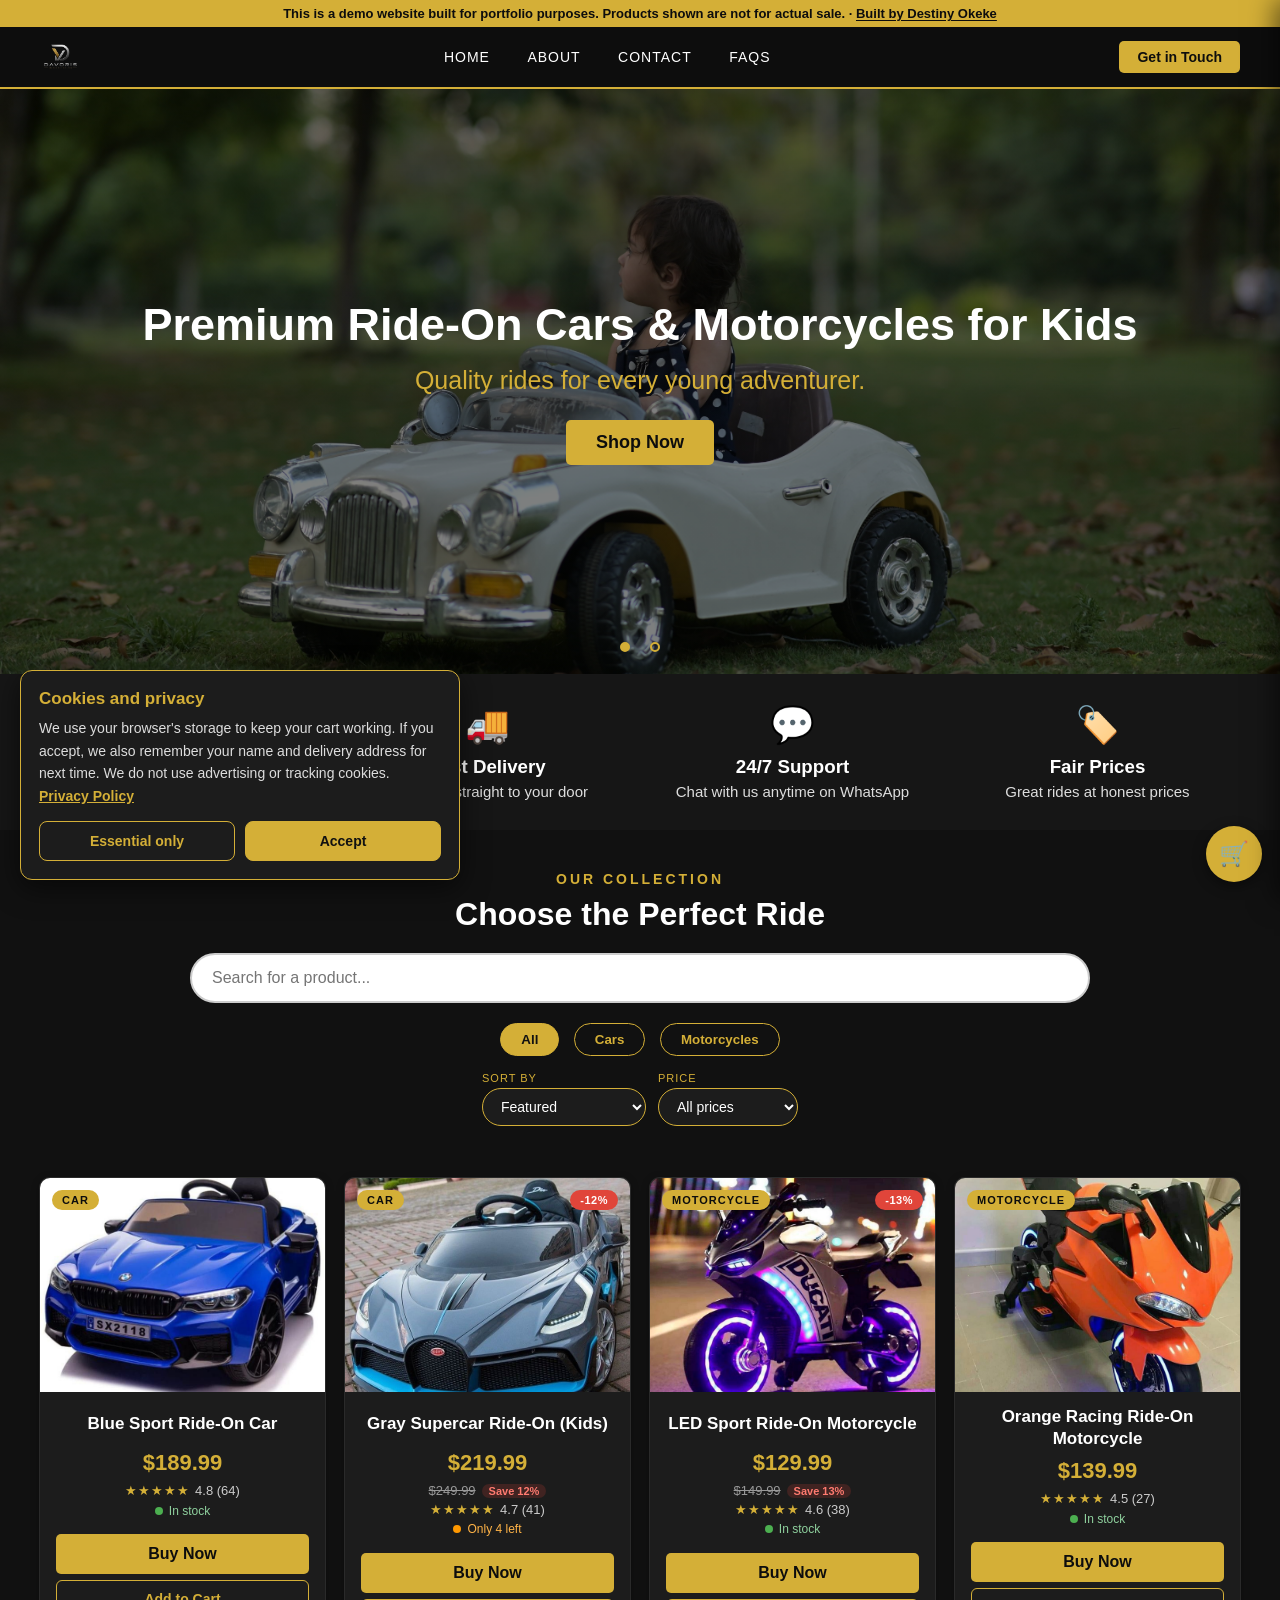
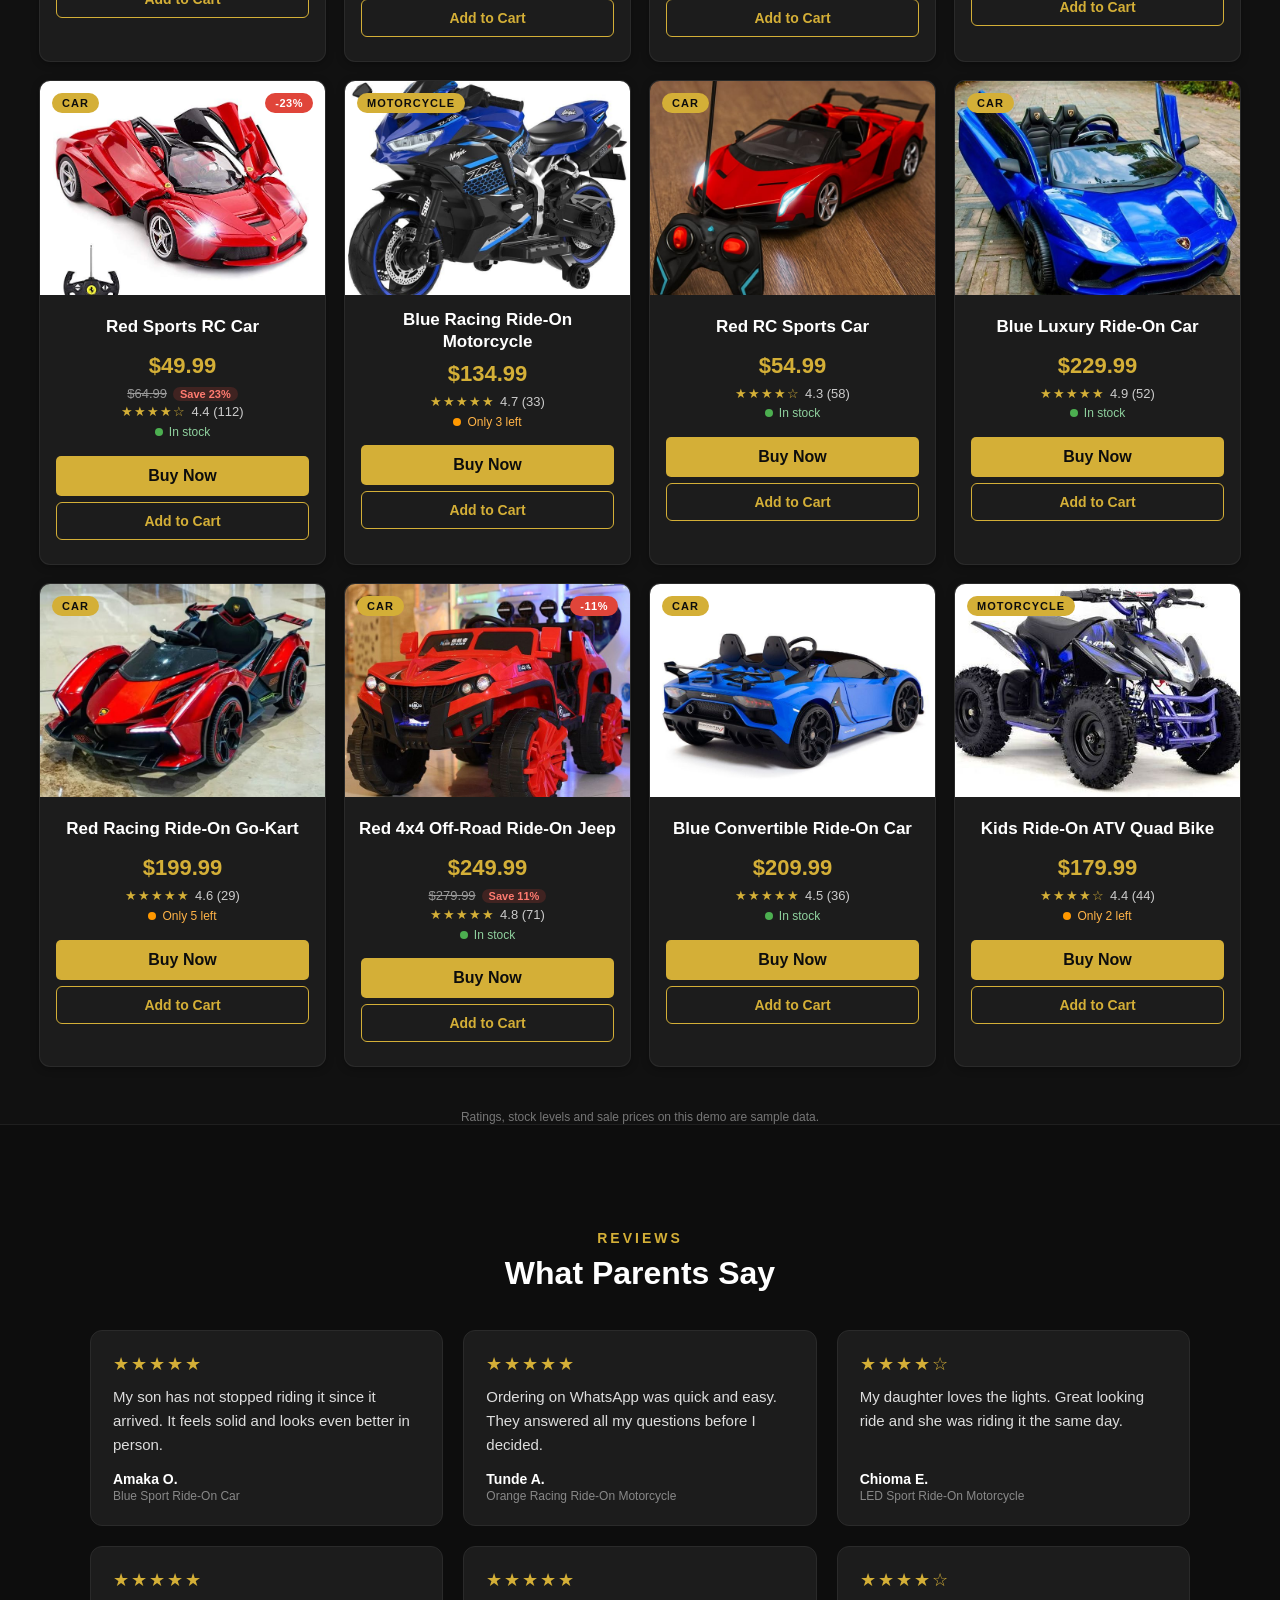
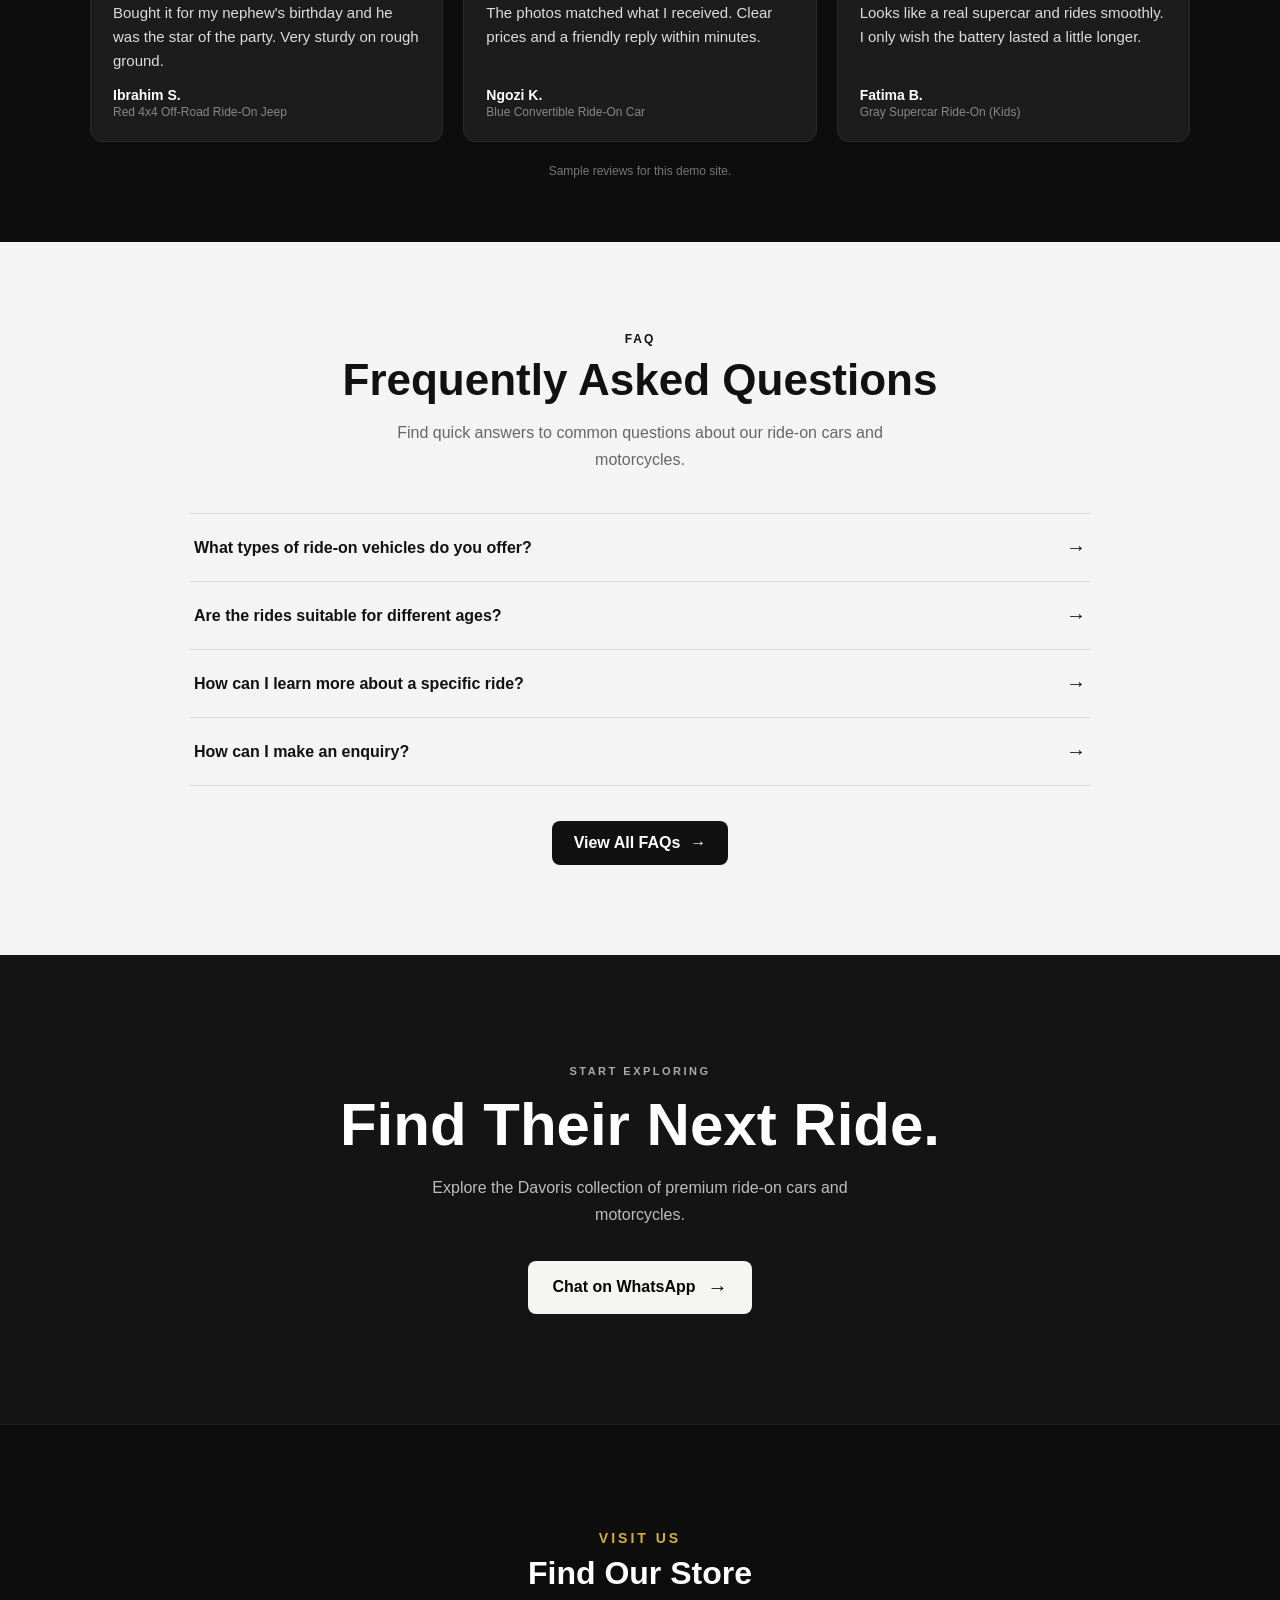
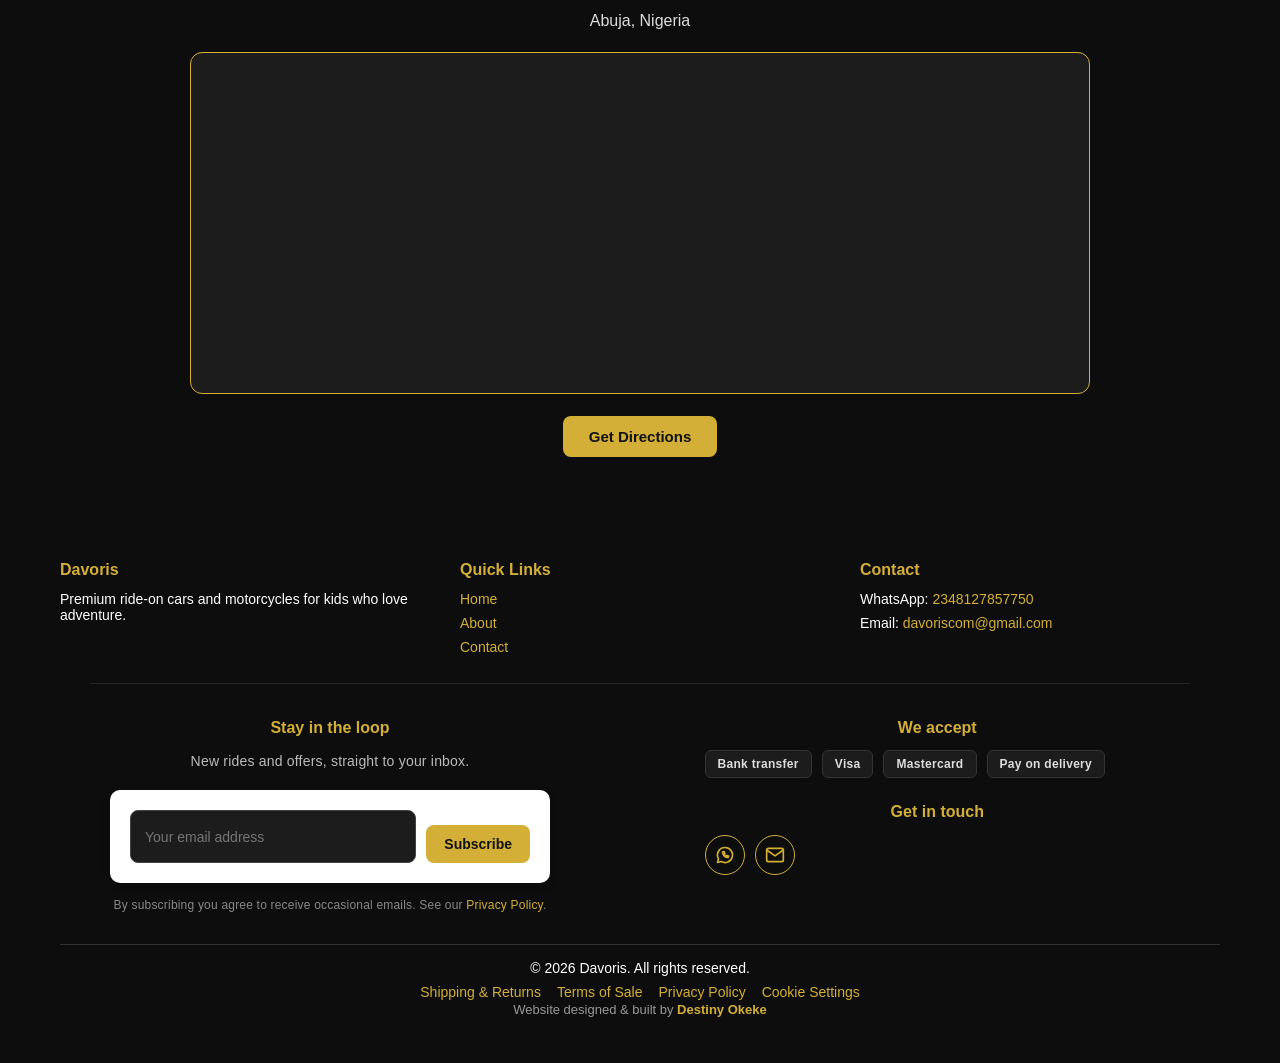
<file: index.html>
<!DOCTYPE html>
<html lang="en">
<head>
   <meta charset="UTF-8">
<meta name="viewport" content="width=device-width, initial-scale=1.0">
<title>Davoris - Premium Ride-On Cars &amp; Motorcycles</title>
<meta name="description" content="Davoris - Premium ride-on cars and motorcycles for kids. Quality rides at honest prices.">
<link rel="icon" href="images/logo.png">
<link rel="stylesheet" href="style.css?v=10">

<meta name="author" content="Destiny Okeke">
<meta name="theme-color" content="#111111">

<meta property="og:type" content="website">
<meta property="og:title" content="Davoris | Premium Ride-On Cars &amp; Motorcycles for Kids">
<meta property="og:description" content="A demo online shop with cart, search, filters and WhatsApp ordering. Designed and built by Destiny Okeke.">
<meta property="og:image" content="https://davoris663.github.io/davoris-website.com/images/preview.jpg">
<meta property="og:image:width" content="1200">
<meta property="og:image:height" content="630">
<meta property="og:url" content="https://davoris663.github.io/davoris-website.com/">
<meta name="twitter:card" content="summary_large_image">
</head>
<body>

<p class="demo-note">This is a demo website built for portfolio purposes. Products shown are not for actual sale.</p>

<nav>

<a href="index.html" class="nav-logo"><img src="images/logo.png" alt="Davoris logo"></a>
    <div class="nav-links">
        <a href="index.html">Home</a>
        <a href="about.html">About</a>
        <a href="contact.html">Contact</a>
        <a href="faq.html">FAQs</a>
    </div>
    <a href="contact.html" class="nav-btn">Get in Touch</a>
</nav>
<div class="hero">
<h2>Premium Ride-On Cars &amp; Motorcycles for Kids</h2>
<p>Quality rides for every young adventurer.</p>
<a href="#products" class="hero-btn">Shop Now</a>
</div>


<div class="features">

<div class="feature">
<span class="feature-icon">🛡️</span>
<h3>Safe &amp; Certified</h3>
<p>Quality-checked rides for kids</p>
</div>

<div class="feature">
<span class="feature-icon">🚚</span>
<h3>Fast Delivery</h3>
<p>Delivered straight to your door</p>
</div>

<div class="feature">
<span class="feature-icon">💬</span>
<h3>24/7 Support</h3>
<p>Chat with us anytime on WhatsApp</p>
</div>

<div class="feature">
<span class="feature-icon">🏷️</span>
<h3>Fair Prices</h3>
<p>Great rides at honest prices</p>
</div>

</div>

<div class="section-title">
<span>OUR COLLECTION</span>
<h2>Choose the Perfect Ride</h2>
</div>

<div class="search-container">
<input type="text" id="searchBox" onkeyup="searchProducts()" placeholder="Search for a product...">
</div>


<div class="filters">
<button onclick="filterCards('all')" class="filter-btn">All</button>
<button onclick="filterCards('car')" class="filter-btn">Cars</button>
<button onclick="filterCards('motorcycle')" class="filter-btn">Motorcycles</button>
</div>

<div class="row" id="products">

<div class="card" data-category="car">
<img src="images/bmwadvanced.jpg" alt="Blue Sport Ride-On Car" loading="lazy">
<p>Blue Sport Ride-On Car</p>
<p class="price">$189.99</p>
<a href="https://wa.me/2348127857750?text=I'm interested in the Blue Sport Ride-On Car" class="buy-btn">Buy Now</a>
</div>

<div class="card" data-category="car">
<img src="images/bugatti.jpg" alt="Gray Supercar Ride-On (Kids)" loading="lazy">
<p>Gray Supercar Ride-On (Kids)</p>
<p class="price">$219.99</p>
<a href="https://wa.me/2348127857750?text=I'm interested in the Gray Supercar Ride-On (Kids)" class="buy-btn">Buy Now</a>
</div>

<div class="card" data-category="motorcycle">
<img src="images/Ducatimotorcycle.jpg" alt="LED Sport Ride-On Motorcycle" loading="lazy">
<p>LED Sport Ride-On Motorcycle</p>
<p class="price">$129.99</p>
<a href="https://wa.me/2348127857750?text=I'm interested in the LED Sport Ride-On Motorcycle" class="buy-btn">Buy Now</a>
</div>

<div class="card" data-category="motorcycle">
<img src="images/Electricbike.jpg" alt="Orange Racing Ride-On Motorcycle" loading="lazy">
<p>Orange Racing Ride-On Motorcycle</p>
<p class="price">$139.99</p>
<a href="https://wa.me/2348127857750?text=I'm interested in the Orange Racing Ride-On Motorcycle" class="buy-btn">Buy Now</a>
</div>

<div class="card" data-category="car">
<img src="images/ferrari.jpg" alt="Red Sports RC Car" loading="lazy">
<p>Red Sports RC Car</p>
<p class="price">$49.99</p>
<a href="https://wa.me/2348127857750?text=I'm interested in the Red Sports RC Car" class="buy-btn">Buy Now</a>
</div>

<div class="card" data-category="motorcycle">
<img src="images/kawasakimotorcycle.jpg" alt="Blue Racing Ride-On Motorcycle" loading="lazy">
<p>Blue Racing Ride-On Motorcycle</p>
<p class="price">$134.99</p>
<a href="https://wa.me/2348127857750?text=I'm interested in the Blue Racing Ride-On Motorcycle" class="buy-btn">Buy Now</a>
</div>

<div class="card" data-category="car">
<img src="images/kidzymon.jpg" alt="Red RC Sports Car" loading="lazy">
<p>Red RC Sports Car</p>
<p class="price">$54.99</p>
<a href="https://wa.me/2348127857750?text=I'm interested in the Red RC Sports Car" class="buy-btn">Buy Now</a>
</div>

<div class="card" data-category="car">
<img src="images/lambogini.jpg" alt="Blue Luxury Ride-On Car" loading="lazy">
<p>Blue Luxury Ride-On Car</p>
<p class="price">$229.99</p>
<a href="https://wa.me/2348127857750?text=I'm interested in the Blue Luxury Ride-On Car" class="buy-btn">Buy Now</a>
</div>

<div class="card" data-category="car">
<img src="images/newrideoncarsupply.jpg" alt="Red Racing Ride-On Go-Kart" loading="lazy">
<p>Red Racing Ride-On Go-Kart</p>
<p class="price">$199.99</p>
<a href="https://wa.me/2348127857750?text=I'm interested in the Red Racing Ride-On Go-Kart" class="buy-btn">Buy Now</a>
</div>

<div class="card" data-category="car">
<img src="images/offroadcar.jpg" alt="Red 4x4 Off-Road Ride-On Jeep" loading="lazy">
<p>Red 4x4 Off-Road Ride-On Jeep</p>
<p class="price">$249.99</p>
<a href="https://wa.me/2348127857750?text=I'm interested in the Red 4x4 Off-Road Ride-On Jeep" class="buy-btn">Buy Now</a>
</div>

<div class="card" data-category="car">
<img src="images/openroof.jpg" alt="Blue Convertible Ride-On Car" loading="lazy">
<p>Blue Convertible Ride-On Car</p>
<p class="price">$209.99</p>
<a href="https://wa.me/2348127857750?text=I'm interested in the Blue Convertible Ride-On Car" class="buy-btn">Buy Now</a>
</div>

<div class="card" data-category="motorcycle">
<img src="images/skoocter.jpg" alt="Kids Ride-On ATV Quad Bike" loading="lazy">
<p>Kids Ride-On ATV Quad Bike</p>
<p class="price">$179.99</p>
<a href="https://wa.me/2348127857750?text=I'm interested in the Kids Ride-On ATV Quad Bike" class="buy-btn">Buy Now</a>
</div>

</div>

<!-- FAQ PREVIEW -->
<section class="faq-preview" id="faq">
    <div class="faq-preview-container">

        <div class="faq-preview-heading">
            <span>FAQ</span>
            <h2>Frequently Asked Questions</h2>
            <p>
                Find quick answers to common questions about our
                ride-on cars and motorcycles.
            </p>
        </div>

        <div class="faq-preview-list">

            <a href="faq.html" class="faq-preview-item">
                <span>What types of ride-on vehicles do you offer?</span>
                <span class="faq-arrow">→</span>
            </a>

            <a href="faq.html" class="faq-preview-item">
                <span>Are the rides suitable for different ages?</span>
                <span class="faq-arrow">→</span>
            </a>

            <a href="faq.html" class="faq-preview-item">
                <span>How can I learn more about a specific ride?</span>
                <span class="faq-arrow">→</span>
            </a>

            <a href="faq.html" class="faq-preview-item">
                <span>How can I make an enquiry?</span>
                <span class="faq-arrow">→</span>
            </a>

        </div>

        <div class="faq-preview-button">
            <a href="faq.html">View All FAQs <span>→</span></a>
        </div>

    </div>
</section>

<!-- FINAL CTA -->
<section class="final-cta">
    <div class="final-cta-content">
        <span class="final-cta-label">START EXPLORING</span>

        <h2>Find Their Next Ride.</h2>

        <p>
            Explore the Davoris collection of premium
            ride-on cars and motorcycles.
        </p>

        <a href="https://wa.me/2348127857750?text=Hi%2C%20I%27m%20interested%20in%20a%20ride-on%20from%20Davoris" class="final-cta-button" target="_blank" rel="noopener">
    Chat on WhatsApp
    <span>→</span>
</a>
    </div>
</section>

<footer>
<div class="footer-grid">

<div class="footer-col">
<h4>Davoris</h4>
<p>Premium ride-on cars and motorcycles for kids who love adventure.</p>
</div>

<div class="footer-col">
<h4>Quick Links</h4>
<a href="index.html">Home</a>
<a href="about.html">About</a>
<a href="contact.html">Contact</a>
</div>



<div class="footer-col">
<h4>Contact</h4>
<p>WhatsApp: <a href="https://wa.me/2348127857750">2348127857750</a></p>
<p>Email: <a href="mailto:davoriscom@gmail.com">davoriscom@gmail.com</a></p>
</div>

</div>

<p class="copyright">&copy; 2026 Davoris. All rights reserved.</p>
</footer>

<div id="modal" class="modal">
<div class="modal-box">
<button class="modal-close" onclick="closeModal()">&times;</button>
<img id="modalImg" alt="">
<div class="modal-info">
<h2 id="modalName"></h2>
<p id="modalPrice" class="modal-price"></p>
<p id="modalDesc"></p>
<ul id="modalFeatures"></ul>
<a id="modalBuy" href="#" class="buy-btn">Order on WhatsApp</a>
</div>
</div>
</div>

<script>
// Fix WhatsApp links so spaces and special characters work on all phones
document.querySelectorAll('a[href^="https://wa.me/"]').forEach(function (a) {
var parts = a.getAttribute('href').split('?text=');
if (parts[1]) {
a.href = parts[0] + '?text=' + encodeURIComponent(decodeURIComponent(parts[1]));
}
});

// Search and category filter now work together
var currentCategory = 'all';

function applyFilters() {
var query = document.getElementById('searchBox').value.toLowerCase();
var cards = document.getElementsByClassName('card');
for (var i = 0; i < cards.length; i++) {
var name = cards[i].getElementsByTagName('p')[0].textContent.toLowerCase();
var matchesSearch = name.includes(query);
var matchesCategory = currentCategory === 'all' || cards[i].getAttribute('data-category') === currentCategory;
cards[i].style.display = (matchesSearch && matchesCategory) ? '' : 'none';
}
}

function searchProducts() {
applyFilters();
}

function filterCards(category) {
currentCategory = category;
applyFilters();
}

var details = {
"Blue Sport Ride-On Car": {
desc: "A sleek sports-style ride-on car that gives kids the feeling of a real drive. Comfortable seat, easy controls, and a glossy finish.",
features: ["Rechargeable battery", "Comfortable padded seat", "Easy foot-pedal driving"]
},
"Gray Supercar Ride-On (Kids)": {
desc: "A bold supercar design with sharp lines and a detailed front end. Built to turn heads at every park and driveway.",
features: ["Supercar-style body", "Working LED lights", "Sturdy wheels for smooth rides"]
},
"LED Sport Ride-On Motorcycle": {
desc: "A racing-style motorcycle with glowing LED wheels that light up as it moves. Perfect for young riders who love style.",
features: ["Glowing LED wheels", "Training wheels for balance", "Rechargeable battery"]
},
"Orange Racing Ride-On Motorcycle": {
desc: "A bright orange racing bike with a sporty front fairing and glowing wheel rims. Fun, bold, and easy to spot.",
features: ["Glowing wheel lights", "Training wheels for balance", "Easy twist-and-go controls"]
},
"Red Sports RC Car": {
desc: "A detailed red remote-control sports car with opening doors and bright headlights. Comes with its own controller.",
features: ["Remote controller included", "Opening doors", "Working headlights"]
},
"Blue Racing Ride-On Motorcycle": {
desc: "A racing-style blue motorcycle with bold graphics and a sporty design. Made for kids who love speed and style.",
features: ["Racing-style design", "Training wheels for balance", "Rechargeable battery"]
},
"Red RC Sports Car": {
desc: "A fast-looking red RC convertible with a rear spoiler and bright lights. Easy for beginners to control.",
features: ["Remote controller included", "Bright front lights", "Rear spoiler design"]
},
"Blue Luxury Ride-On Car": {
desc: "A luxury-style two-seater with butterfly doors and a glossy blue finish. Room for kids to ride in comfort.",
features: ["Two-seat design", "Opening butterfly doors", "Glossy premium finish"]
},
"Red Racing Ride-On Go-Kart": {
desc: "A futuristic racing go-kart with a low, sporty body and rear wing. Made for young drivers who want a real racing feel.",
features: ["Race-inspired body", "Rear wing design", "Comfortable racing seat"]
},
"Red 4x4 Off-Road Ride-On Jeep": {
desc: "A tough 4x4 ride-on with big chunky wheels and roof lights. Made for bumpy paths, gardens, and outdoor adventures.",
features: ["Big off-road wheels", "Roof-mounted lights", "Sturdy 4x4 body"]
},
"Blue Convertible Ride-On Car": {
desc: "A blue two-seater convertible with a rear wing and a sporty look. Great for kids who want to bring a friend along.",
features: ["Two-seat design", "Open-top convertible style", "Rear wing design"]
},
"Kids Ride-On ATV Quad Bike": {
desc: "A rugged quad bike with big knobby tires and a strong front bumper. Built for outdoor fun on grass and dirt.",
features: ["Rugged off-road tires", "Strong front bumper", "Handlebar steering"]
},
"Red Hero-Style Ride-On Motorcycle": {
desc: "A red and blue hero-themed motorcycle that kids will love. Bold graphics, bright headlight, and training wheels for confident riding.",
features: ["Hero-themed graphics", "Training wheels for balance", "Bright front headlight"]
}
};

var modal = document.getElementById('modal');

function openModal(card) {
var name = card.getElementsByTagName('p')[0].textContent;
var info = details[name] || { desc: "", features: [] };
document.getElementById('modalImg').src = card.getElementsByTagName('img')[0].src;
document.getElementById('modalImg').alt = name;
document.getElementById('modalName').textContent = name;
document.getElementById('modalPrice').textContent = card.querySelector('.price').textContent;
document.getElementById('modalDesc').textContent = info.desc;
var list = document.getElementById('modalFeatures');
list.innerHTML = '';
for (var j = 0; j < info.features.length; j++) {
var li = document.createElement('li');
li.textContent = info.features[j];
list.appendChild(li);
}
document.getElementById('modalBuy').href = card.querySelector('.buy-btn').href;
modal.classList.add('open');
}

function closeModal() {
modal.classList.remove('open');
}

var allCards = document.getElementsByClassName('card');
for (var k = 0; k < allCards.length; k++) {
allCards[k].addEventListener('click', function (e) {
if (e.target.classList.contains('buy-btn')) return;
openModal(this);
});
}

modal.addEventListener('click', function (e) {
if (e.target === modal) closeModal();
});

document.addEventListener('keydown', function (e) {
if (e.key === 'Escape') closeModal();
});
</script>

    <script src="cart.js?v=5"></script>
   <script src="cookies.js?v=3"></script>
 <script src="animations.js?v=2"></script>
    <script src="credit.js?v=2"></script>
       <script src="hero-slider.js?v=2"></script>
          <script src="product-details.js?v=1"></script>
</body>
</html>
</file>
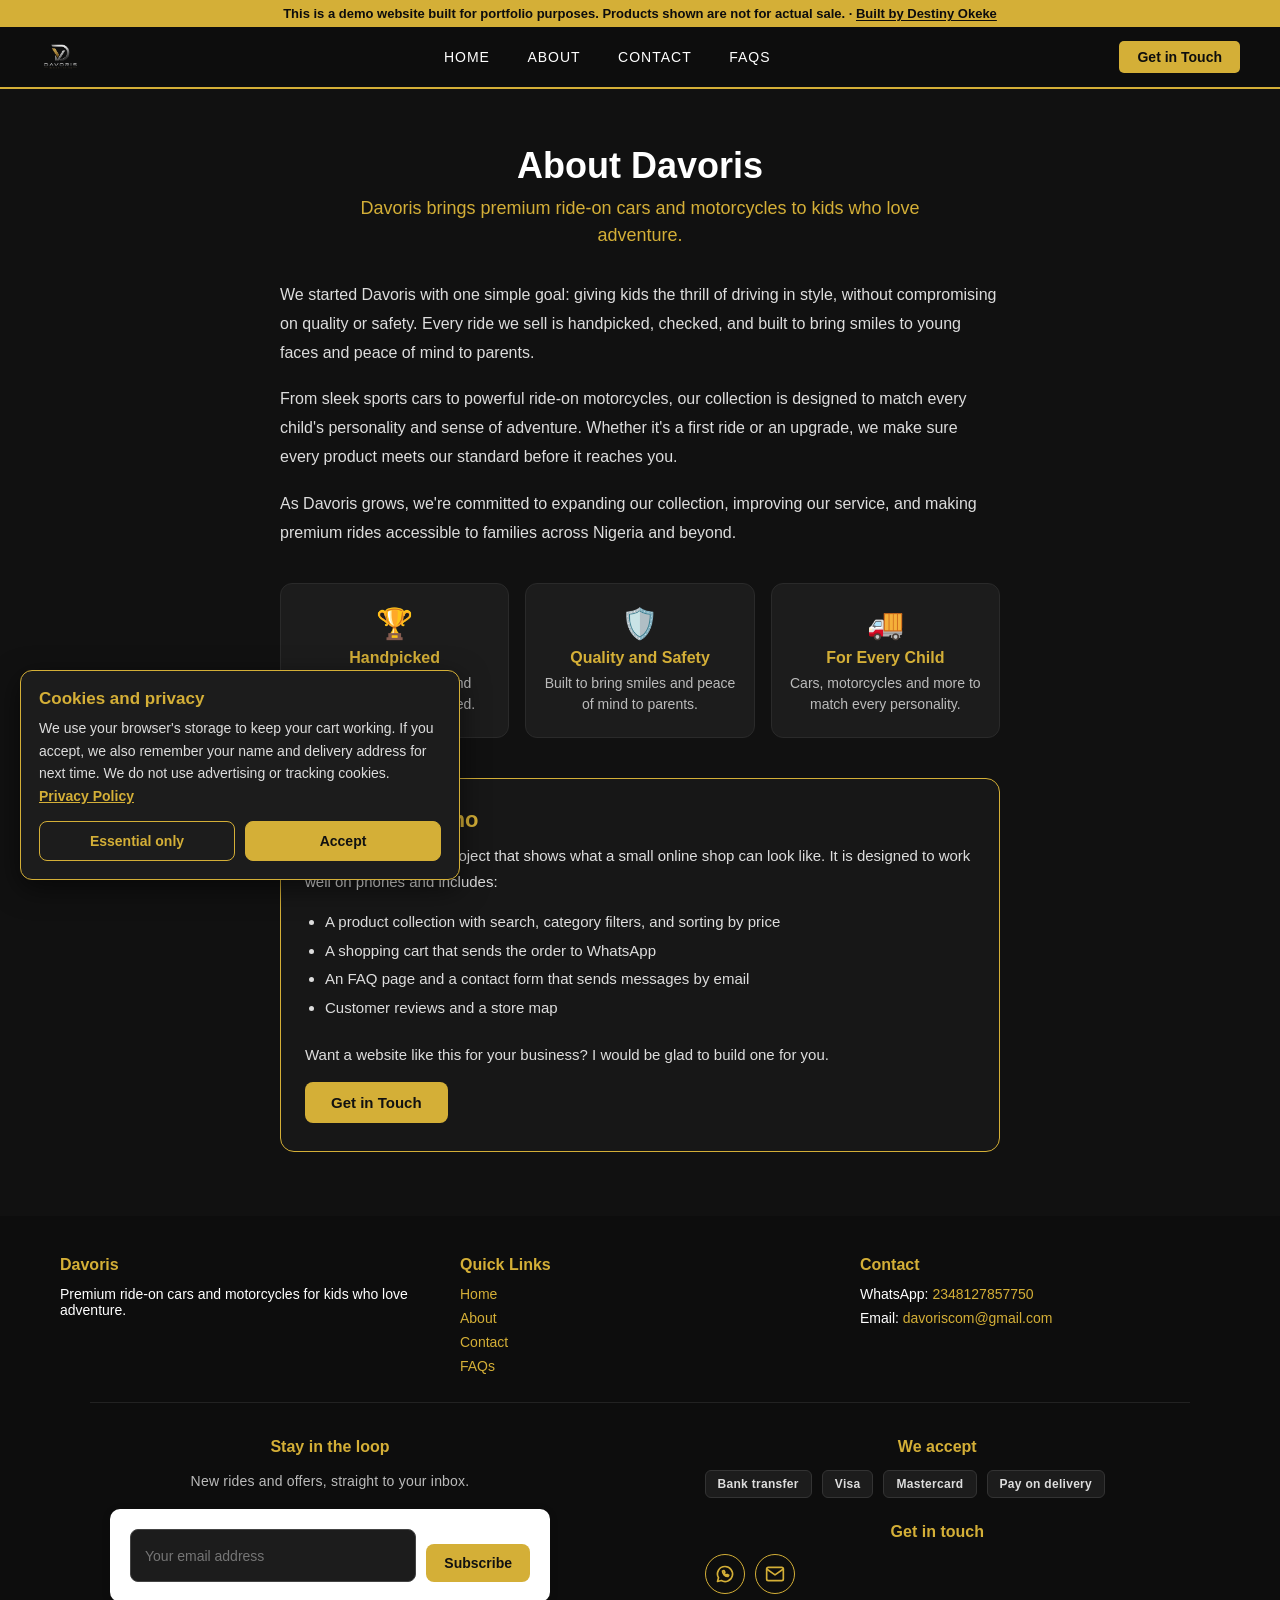
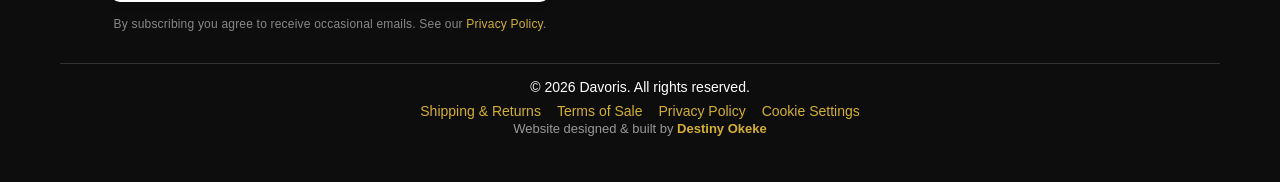
<file: about.html>
<!DOCTYPE html>
<html lang="en">
<head>
<meta charset="UTF-8">
<meta name="viewport" content="width=device-width, initial-scale=1.0">
<title>About - Davoris</title>
<meta name="description" content="About Davoris: premium ride-on cars and motorcycles for kids who love adventure.">
<link rel="icon" href="images/logo.png">
<link rel="stylesheet" href="style.css?v=9">

<style>
    /* About page only */
    .about-page {
        max-width: 760px;
        margin: 0 auto;
        padding: 56px 20px 64px;
        box-sizing: border-box;
        color: #fff;
    }
    .about-page h1 {
        margin: 0 0 8px;
        font-size: 36px;
        color: #fff;
        text-align: center;
    }
    .about-page .about-lead {
        margin: 0 auto 32px;
        padding: 0;
        max-width: 560px;
        color: #d4af37;
        font-size: 18px;
        line-height: 1.5;
        text-align: center;
    }
    .about-page .about-story p {
        margin: 0 0 18px;
        padding: 0;
        color: #ddd;
        font-size: 16px;
        line-height: 1.8;
    }

    .about-values {
        display: grid;
        grid-template-columns: repeat(3, 1fr);
        gap: 16px;
        margin: 36px 0;
    }
    .about-value {
        padding: 22px 18px;
        background: #1c1c1c;
        border: 1px solid #2a2a2a;
        border-radius: 12px;
        text-align: center;
    }
    .about-value .about-icon { display: block; margin-bottom: 8px; font-size: 30px; }
    .about-page .about-value h3 {
        margin: 0 0 6px;
        font-size: 16px;
        color: #d4af37;
    }
    .about-page .about-value p {
        margin: 0;
        padding: 0;
        color: #bbb;
        font-size: 14px;
        line-height: 1.5;
    }

    .about-project {
        margin-top: 40px;
        padding: 28px 24px;
        background: #171717;
        border: 1px solid #d4af37;
        border-radius: 14px;
    }
    .about-page .about-project h2 {
        margin: 0 0 10px;
        font-size: 22px;
        color: #d4af37;
        text-align: left;
    }
    .about-page .about-project p {
        margin: 0 0 14px;
        padding: 0;
        color: #ddd;
        font-size: 15px;
        line-height: 1.7;
    }
    .about-project ul {
        margin: 0 0 20px;
        padding: 0 0 0 20px;
        color: #ddd;
        font-size: 15px;
        line-height: 1.9;
    }
    .about-project .about-btn {
        display: inline-block;
        padding: 12px 26px;
        background: #d4af37;
        color: #111;
        border-radius: 8px;
        font-weight: bold;
        font-size: 15px;
        text-decoration: none;
    }

    @media (max-width: 700px) {
        .about-values { grid-template-columns: 1fr; gap: 12px; margin: 28px 0; }
        .about-value { padding: 16px; }
    }

    @media (max-width: 600px) {
        .about-page { padding: 36px 16px 48px; }
        .about-page h1 { font-size: 28px; }
        .about-page .about-lead { font-size: 16px; margin-bottom: 24px; }
        .about-page .about-story p { font-size: 15px; line-height: 1.7; }
        .about-project { margin-top: 32px; padding: 22px 16px; }
        .about-page .about-project h2 { font-size: 20px; }
        .about-project ul { font-size: 14px; }
        .about-project .about-btn { display: block; text-align: center; }
    }
</style>
</head>
<body>

<p class="demo-note">This is a demo website built for portfolio purposes. Products shown are not for actual sale.</p>

<nav>
    <a href="index.html" class="nav-logo"><img src="images/logo.png" alt="Davoris logo"></a>
    <div class="nav-links">
        <a href="index.html">Home</a>
        <a href="about.html">About</a>
        <a href="contact.html">Contact</a>
        <a href="faq.html">FAQs</a>
    </div>
    <a href="contact.html" class="nav-btn">Get in Touch</a>
</nav>

<main class="about-page">

    <h1>About Davoris</h1>
    <p class="about-lead">Davoris brings premium ride-on cars and motorcycles to kids who love adventure.</p>

    <div class="about-story">
        <p>We started Davoris with one simple goal: giving kids the thrill of driving in style, without compromising on quality or safety. Every ride we sell is handpicked, checked, and built to bring smiles to young faces and peace of mind to parents.</p>

        <p>From sleek sports cars to powerful ride-on motorcycles, our collection is designed to match every child's personality and sense of adventure. Whether it's a first ride or an upgrade, we make sure every product meets our standard before it reaches you.</p>

        <p>As Davoris grows, we're committed to expanding our collection, improving our service, and making premium rides accessible to families across Nigeria and beyond.</p>
    </div>

    <div class="about-values">
        <div class="about-value">
            <span class="about-icon">&#127942;</span>
            <h3>Handpicked</h3>
            <p>Every ride is chosen and checked before it is listed.</p>
        </div>
        <div class="about-value">
            <span class="about-icon">&#128737;&#65039;</span>
            <h3>Quality and Safety</h3>
            <p>Built to bring smiles and peace of mind to parents.</p>
        </div>
        <div class="about-value">
            <span class="about-icon">&#128666;</span>
            <h3>For Every Child</h3>
            <p>Cars, motorcycles and more to match every personality.</p>
        </div>
    </div>

    <section class="about-project">
        <h2>About this demo</h2>
        <p>Davoris is a portfolio project that shows what a small online shop can look like. It is designed to work well on phones and includes:</p>
        <ul>
            <li>A product collection with search, category filters, and sorting by price</li>
            <li>A shopping cart that sends the order to WhatsApp</li>
            <li>An FAQ page and a contact form that sends messages by email</li>
            <li>Customer reviews and a store map</li>
        </ul>
        <p>Want a website like this for your business? I would be glad to build one for you.</p>
        <a href="contact.html" class="about-btn">Get in Touch</a>
    </section>

</main>

<footer>
<div class="footer-grid">

<div class="footer-col">
<h4>Davoris</h4>
<p>Premium ride-on cars and motorcycles for kids who love adventure.</p>
</div>

<div class="footer-col">
<h4>Quick Links</h4>
<a href="index.html">Home</a>
<a href="about.html">About</a>
<a href="contact.html">Contact</a>
<a href="faq.html">FAQs</a>
</div>

<div class="footer-col">
<h4>Contact</h4>
<p>WhatsApp: <a href="https://wa.me/2348127857750">2348127857750</a></p>
<p>Email: <a href="mailto:davoriscom@gmail.com">davoriscom@gmail.com</a></p>
</div>

</div>

<p class="copyright">&copy; 2026 Davoris. All rights reserved.</p>
</footer>

   <script src="cookies.js?v=2"></script>
   <script src="animations.js?v=2"></script>
      <script src="credit.js?v=1"></script>
</body>
</html>
</file>
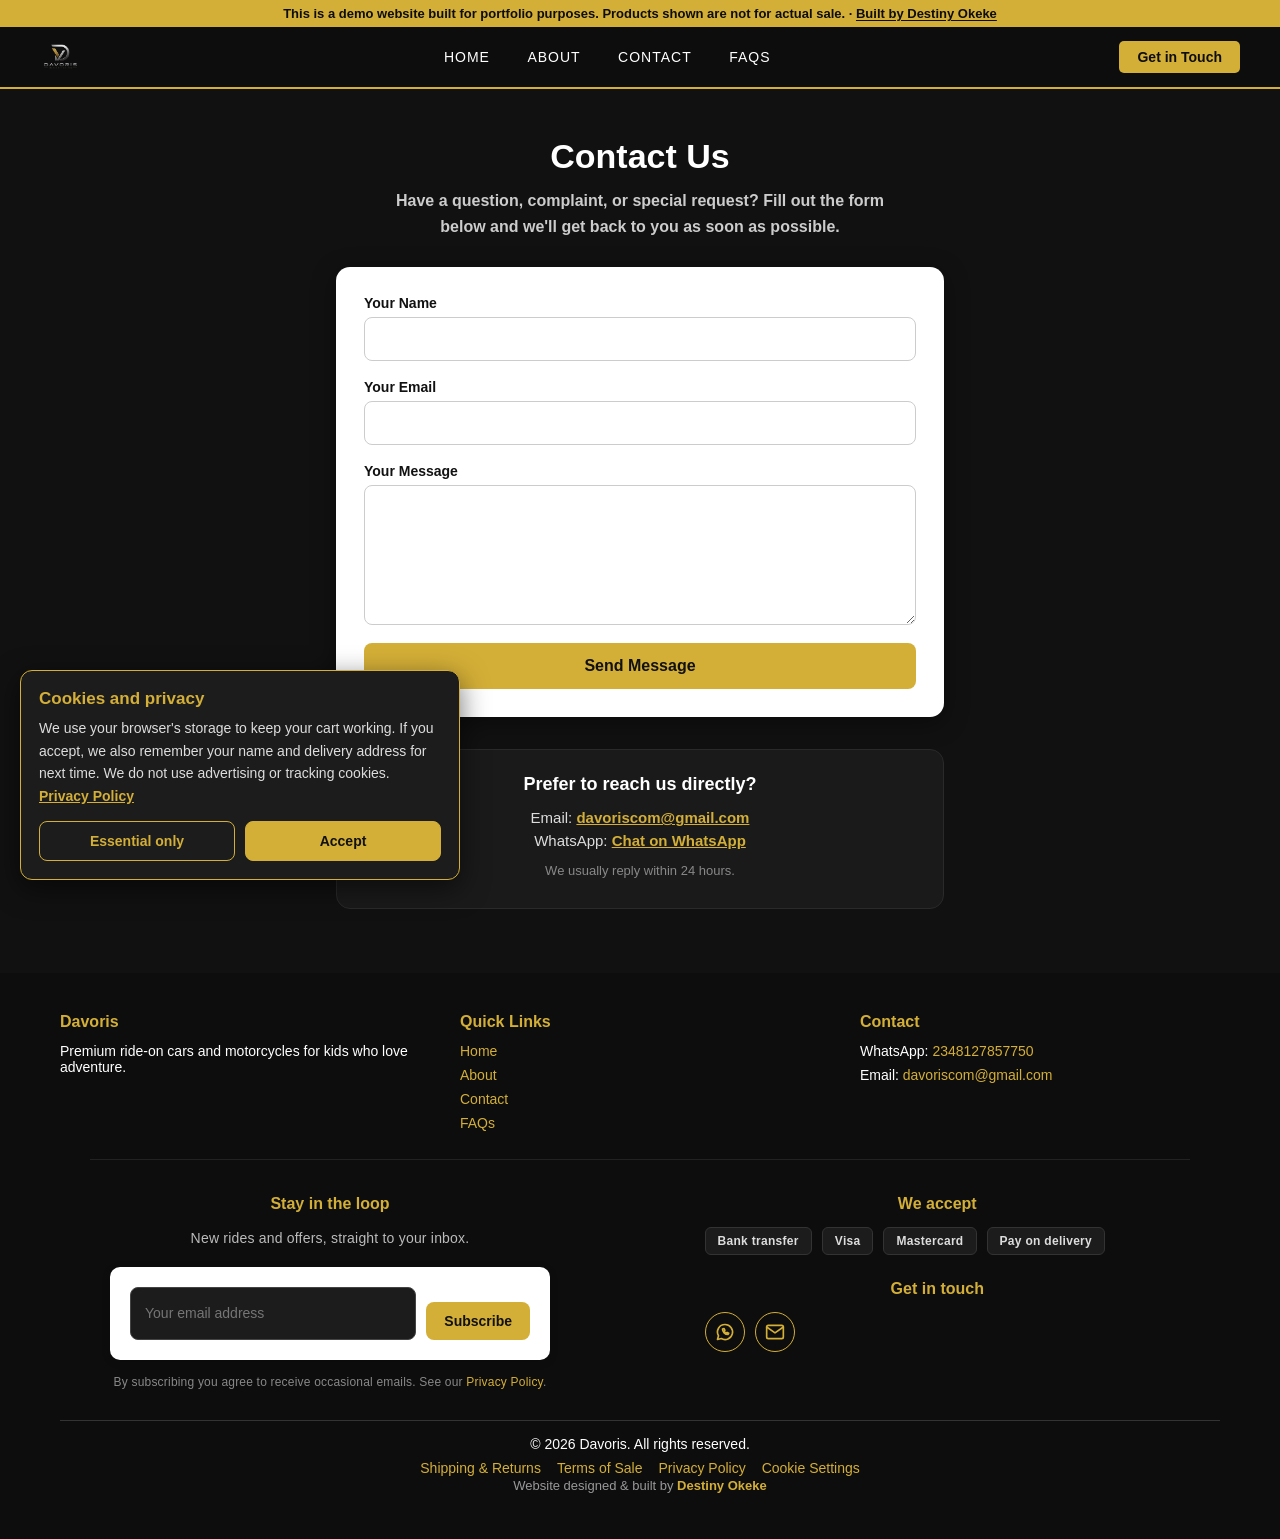
<file: contact.html>
<!DOCTYPE html>
<html lang="en">
<head>
<meta charset="UTF-8">
<meta name="viewport" content="width=device-width, initial-scale=1.0">
<title>Contact - Davoris</title>
<meta name="description" content="Contact Davoris with a question, complaint or special request. We reply by email or WhatsApp.">
<link rel="icon" href="images/logo.png">
<link rel="stylesheet" href="style.css?v=9">

<style>
    /* Contact page only */
    .contact-page {
        max-width: 640px;
        margin: 0 auto;
        padding: 48px 16px 64px;
        box-sizing: border-box;
        color: #fff;
        text-align: center;
    }
    .contact-page h1 {
        margin: 0 0 12px;
        font-size: 34px;
        color: #fff;
        text-align: center;
    }
    .contact-page .intro {
        max-width: 520px;
        margin: 0 auto 28px;
        padding: 0;
        color: #ccc;
        font-size: 16px;
        line-height: 1.6;
        text-align: center;
    }

    .contact-page form {
        width: 100%;
        max-width: 100%;
        margin: 0 auto;
        padding: 28px;
        box-sizing: border-box;
        background: #fff;
        border-radius: 14px;
        text-align: left;
        box-shadow: 0 6px 24px rgba(0, 0, 0, 0.4);
    }
    .contact-page label {
        display: block;
        margin: 0 0 6px;
        color: #111;
        font-size: 14px;
        font-weight: bold;
    }
    .contact-page input[type="text"],
    .contact-page input[type="email"],
    .contact-page textarea {
        display: block;
        width: 100%;
        margin: 0 0 18px;
        padding: 12px 14px;
        box-sizing: border-box;
        background: #fff;
        color: #111;
        border: 1px solid #ccc;
        border-radius: 8px;
        font: inherit;
        font-size: 16px;
    }
    .contact-page input:focus,
    .contact-page textarea:focus {
        outline: none;
        border-color: #d4af37;
        box-shadow: 0 0 0 3px rgba(212, 175, 55, 0.25);
    }
    .contact-page textarea {
        min-height: 140px;
        resize: vertical;
    }
    .contact-page button[type="submit"] {
        display: block;
        width: 100%;
        padding: 14px;
        background: #d4af37;
        color: #111;
        border: none;
        border-radius: 8px;
        font: inherit;
        font-size: 16px;
        font-weight: bold;
        cursor: pointer;
    }
    .contact-page button[type="submit"]:hover { background: #e2bf4a; }
    .contact-page button[type="submit"]:disabled { opacity: 0.6; cursor: wait; }

    .form-status {
        display: none;
        margin: 14px 0 0;
        padding: 12px 14px;
        border-radius: 8px;
        font-size: 14px;
        line-height: 1.5;
        text-align: center;
    }
    .form-status.ok  { display: block; background: #e7f6ec; color: #14532d; }
    .form-status.bad { display: block; background: #fdecea; color: #7f1d1d; }

    .contact-direct {
        margin-top: 32px;
        padding: 24px 16px;
        border: 1px solid #2a2a2a;
        border-radius: 14px;
        background: #1a1a1a;
    }
    .contact-direct h2 {
        margin: 0 0 14px;
        font-size: 18px;
        color: #fff;
    }
    .contact-direct p {
        margin: 6px 0;
        padding: 0;
        color: #ddd;
        font-size: 15px;
        overflow-wrap: anywhere;
    }
    .contact-direct .contact-link { color: #d4af37; font-weight: bold; }
    .contact-direct .reply-note { margin-top: 14px; color: #888; font-size: 13px; }

    @media (max-width: 600px) {
        .contact-page { padding: 32px 14px 48px; }
        .contact-page h1 { font-size: 26px; }
        .contact-page .intro { font-size: 14px; margin-bottom: 22px; }
        .contact-page form { padding: 20px 16px; }
        .contact-direct { margin-top: 24px; padding: 20px 14px; }
        .contact-direct p { font-size: 14px; }
    }
</style>
</head>
<body>

<p class="demo-note">This is a demo website built for portfolio purposes. Products shown are not for actual sale.</p>

<nav>
    <a href="index.html" class="nav-logo"><img src="images/logo.png" alt="Davoris logo"></a>
    <div class="nav-links">
        <a href="index.html">Home</a>
        <a href="about.html">About</a>
        <a href="contact.html">Contact</a>
        <a href="faq.html">FAQs</a>
    </div>
    <a href="contact.html" class="nav-btn">Get in Touch</a>
</nav>

<main class="contact-page">

    <h1>Contact Us</h1>
    <p class="intro">Have a question, complaint, or special request? Fill out the form below and we'll get back to you as soon as possible.</p>

    <form id="contactForm" action="https://formspree.io/f/xeaopvrw" method="POST">
        <input type="hidden" name="_subject" value="New message from the Davoris website">
        <input type="text" name="_gotcha" tabindex="-1" autocomplete="off" style="display:none">

        <label for="cName">Your Name</label>
        <input type="text" id="cName" name="name" autocomplete="name" required>

        <label for="cEmail">Your Email</label>
        <input type="email" id="cEmail" name="email" autocomplete="email" required>

        <label for="cMessage">Your Message</label>
        <textarea id="cMessage" name="message" required></textarea>

        <button type="submit">Send Message</button>
        <p id="formStatus" class="form-status" role="status"></p>
    </form>

    <div class="contact-direct">
        <h2>Prefer to reach us directly?</h2>
        <p>Email: <a href="mailto:davoriscom@gmail.com" class="contact-link">davoriscom@gmail.com</a></p>
        <p>WhatsApp: <a href="https://wa.me/2348127857750" class="contact-link" target="_blank" rel="noopener">Chat on WhatsApp</a></p>
        <p class="reply-note">We usually reply within 24 hours.</p>
    </div>

</main>

<footer>
<div class="footer-grid">

<div class="footer-col">
<h4>Davoris</h4>
<p>Premium ride-on cars and motorcycles for kids who love adventure.</p>
</div>

<div class="footer-col">
<h4>Quick Links</h4>
<a href="index.html">Home</a>
<a href="about.html">About</a>
<a href="contact.html">Contact</a>
<a href="faq.html">FAQs</a>
</div>

<div class="footer-col">
<h4>Contact</h4>
<p>WhatsApp: <a href="https://wa.me/2348127857750">2348127857750</a></p>
<p>Email: <a href="mailto:davoriscom@gmail.com">davoriscom@gmail.com</a></p>
</div>

</div>

<p class="copyright">&copy; 2026 Davoris. All rights reserved.</p>
</footer>

<script>
// Sends the form without leaving the page, and shows a message instead
(function () {
    var form = document.getElementById('contactForm');
    var status = document.getElementById('formStatus');
    var button = form.querySelector('button[type="submit"]');

    form.addEventListener('submit', function (e) {
        e.preventDefault();
        button.disabled = true;
        button.textContent = 'Sending...';
        status.className = 'form-status';
        status.textContent = '';

        fetch(form.action, {
            method: 'POST',
            body: new FormData(form),
            headers: { 'Accept': 'application/json' }
        })
        .then(function (response) {
            if (!response.ok) throw new Error('Request failed');
            form.reset();
            status.className = 'form-status ok';
            status.textContent = 'Thank you! Your message has been sent. We will reply soon.';
        })
        .catch(function () {
            status.className = 'form-status bad';
            status.textContent = 'Sorry, your message could not be sent. Please email us or use WhatsApp below.';
        })
        .then(function () {
            button.disabled = false;
            button.textContent = 'Send Message';
        });
    });
})();
</script>

   <script src="cookies.js?v=3"></script>
   <script src="animations.js?v=2"></script>
      <script src="credit.js?v=1"></script>
</body>
</html>
</file>
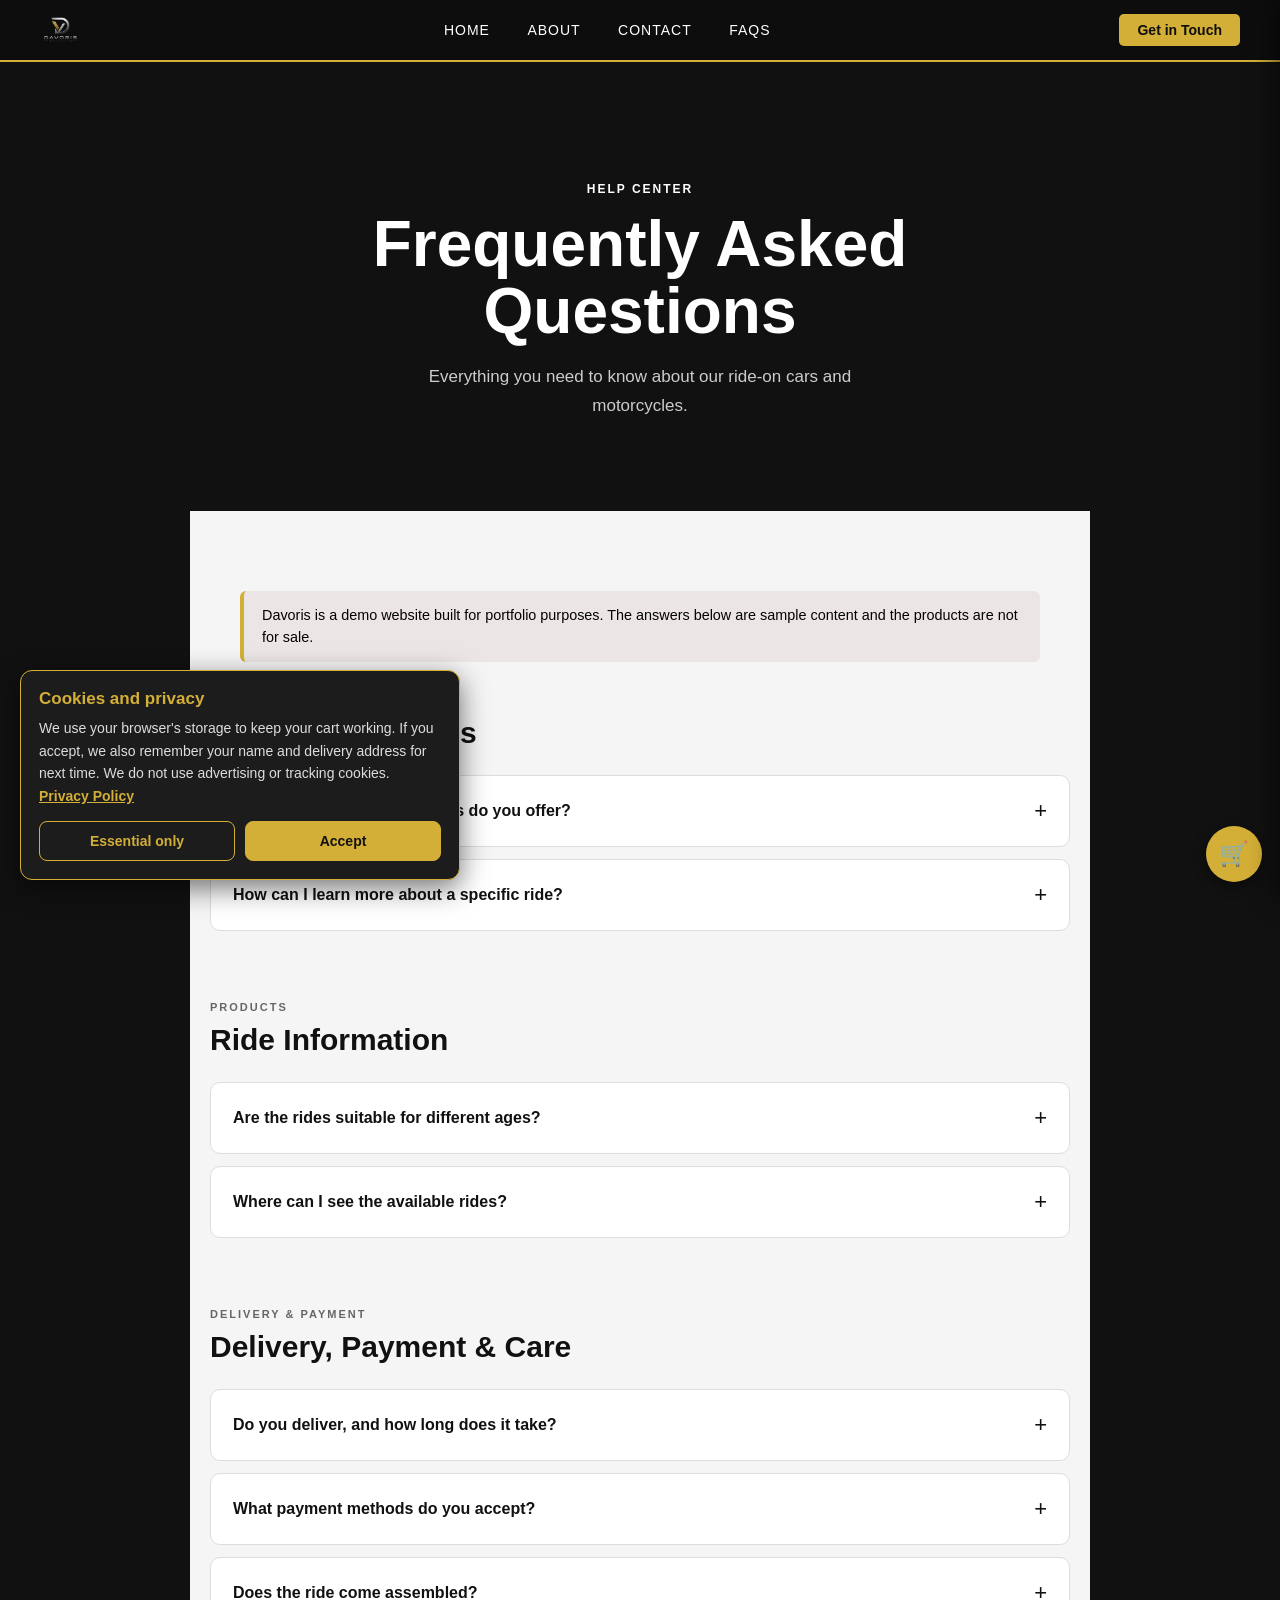
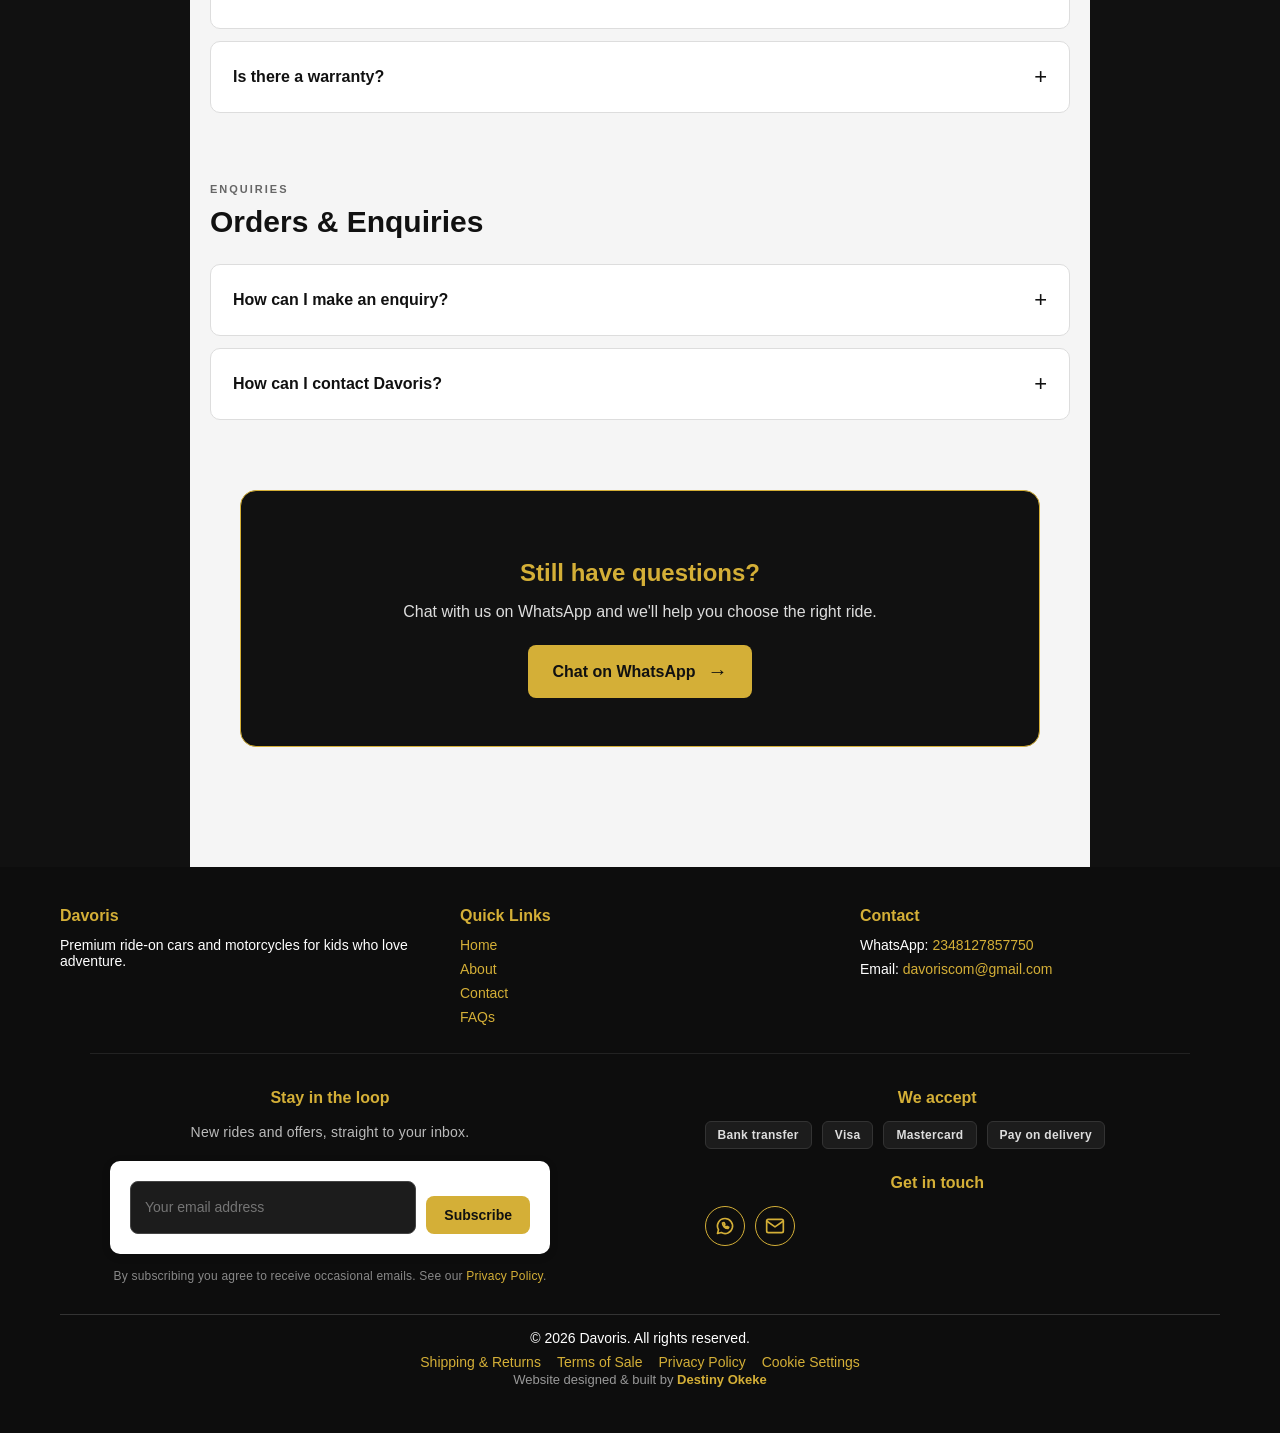
<file: faq.html>
<!DOCTYPE html>
<html lang="en">

<head>
    <meta charset="UTF-8">
    <meta name="viewport" content="width=device-width, initial-scale=1.0">
    <title>FAQs - Davoris | Premium Ride-On Cars & Motorcycles</title>
    <meta name="description" content="Find answers to common questions about Davoris premium ride-on cars and motorcycles.">

    <link rel="stylesheet" href="style.css?v=9">

    <style>
        /* Only what is new on this page. You can move this into style.css later. */
        .faq-detail { scroll-margin-top: 100px; }

        .faq-demo-note {
    max-width: 800px;
    margin: 0 auto 32px;
    padding: 14px 18px;
    font-size: 0.9rem;
    line-height: 1.5;
    color: #030303 !important;
    background: #ebe5e5;
    border-left: 4px solid #d4af37;
    border-radius: 6px;
}

        .faq-contact-box {
            background: #111;
            color: #fff;
            text-align: center;
            padding: 48px 24px;
            border-radius: 16px;
            border: 1px solid #d4af37;
            max-width: 800px;
            margin: 48px auto 0;
        }
        .faq-contact-box h2 { color: #d4af37; margin-bottom: 12px; }
        .faq-contact-box p { margin-bottom: 24px; }
        .faq-contact-box .final-cta-button {
    background: #d4af37;
    color: #111;
}
    </style>
</head>

<body>
<nav>

<a href="index.html" class="nav-logo"><img src="images/logo.png" alt="Davoris logo"></a>
    <div class="nav-links">
        <a href="index.html">Home</a>
        <a href="about.html">About</a>
        <a href="contact.html">Contact</a>
        <a href="faq.html">FAQs</a>
    </div>
    <a href="contact.html" class="nav-btn">Get in Touch</a>
</nav>

        <section class="faq-page-hero">
            <div class="faq-page-hero-content">
                <span class="faq-page-label">HELP CENTER</span>
                <h1>Frequently Asked Questions</h1>
                <p>Everything you need to know about our ride-on cars and motorcycles.</p>
            </div>
        </section>


        <section class="faq-page-content">

            <p class="faq-demo-note">
                Davoris is a demo website built for portfolio purposes. The answers below are sample content
                and the products are not for sale.
            </p>

            <!-- GENERAL -->
            <div class="faq-category">
                <span class="faq-category-label">GENERAL</span>
                <h2>General Questions</h2>

                <details class="faq-detail" id="types">
                    <summary>What types of ride-on vehicles do you offer?<span>+</span></summary>
                    <div>
                        <p>
                            Our collection has ride-on cars, motorcycles, a go-kart, an ATV quad bike and
                            remote-controlled cars. You can filter by Cars or Motorcycles in the
                            <a href="index.html#products">collection</a>.
                        </p>
                    </div>
                </details>

                <details class="faq-detail" id="learn-more">
                    <summary>How can I learn more about a specific ride?<span>+</span></summary>
                    <div>
                        <p>
                            Click any ride in the collection to see its photo, price, description and features.
                            For anything else, send us a message on WhatsApp and mention the name of the ride.
                        </p>
                    </div>
                </details>
            </div>


            <!-- PRODUCTS -->
            <div class="faq-category">
                <span class="faq-category-label">PRODUCTS</span>
                <h2>Ride Information</h2>

                <details class="faq-detail" id="ages">
                    <summary>Are the rides suitable for different ages?<span>+</span></summary>
                    <div>
                        <p>
                            Suitable ages depend on the model. Smaller motorcycles and RC cars suit younger
                            children, while larger cars and quad bikes suit older ones. Ask us on WhatsApp
                            and we'll recommend the right ride for your child's age and size.
                        </p>
                    </div>
                </details>

                <details class="faq-detail">
                    <summary>Where can I see the available rides?<span>+</span></summary>
                    <div>
                        <p>
                            Every ride is on the <a href="index.html#products">home page collection</a>.
                            Use the filters to show only cars or only motorcycles.
                        </p>
                    </div>
                </details>
            </div>


            <!-- DELIVERY & PAYMENT -->
            <div class="faq-category">
                <span class="faq-category-label">DELIVERY &amp; PAYMENT</span>
                <h2>Delivery, Payment &amp; Care</h2>

                <details class="faq-detail" id="delivery">
                    <summary>Do you deliver, and how long does it take?<span>+</span></summary>
                    <div>
                        <p>
                            In a live store, this answer would list delivery areas, delivery fees and the
                            usual delivery time, for example "within 3 to 5 working days".
                        </p>
                    </div>
                </details>

                <details class="faq-detail" id="payment">
                    <summary>What payment methods do you accept?<span>+</span></summary>
                    <div>
                        <p>
                            In a live store, this answer would list the accepted methods, such as bank
                            transfer or payment on delivery, and when payment is due.
                        </p>
                    </div>
                </details>

                <details class="faq-detail" id="assembly">
                    <summary>Does the ride come assembled?<span>+</span></summary>
                    <div>
                        <p>
                            In a live store, this answer would say whether the ride arrives ready to use or
                            needs simple assembly, and whether tools and instructions are included.
                        </p>
                    </div>
                </details>

                <details class="faq-detail" id="warranty">
                    <summary>Is there a warranty?<span>+</span></summary>
                    <div>
                        <p>
                            In a live store, this answer would state the warranty period, what it covers
                            and how to make a claim.
                        </p>
                    </div>
                </details>
            </div>


            <!-- ENQUIRIES -->
            <div class="faq-category">
                <span class="faq-category-label">ENQUIRIES</span>
                <h2>Orders &amp; Enquiries</h2>

                <details class="faq-detail" id="enquiry">
                    <summary>How can I make an enquiry?<span>+</span></summary>
                    <div>
                        <p>
                            Tap "Buy Now" on any ride, or message us on WhatsApp with the name of the ride
                            you're interested in. We'll reply with the details.
                        </p>
                    </div>
                </details>

                <details class="faq-detail" id="contact">
                    <summary>How can I contact Davoris?<span>+</span></summary>
                    <div>
                        <p>
                            The fastest way is WhatsApp on
                            <a href="https://wa.me/2348127857750" target="_blank" rel="noopener">+234 812 785 7750</a>.
                            You can also email
                            <a href="mailto:davoriscom@gmail.com">davoriscom@gmail.com</a>.
                        </p>
                    </div>
                </details>
            </div>


            <!-- WHATSAPP BOX -->
            <div class="faq-contact-box">
                <h2>Still have questions?</h2>
                <p>Chat with us on WhatsApp and we'll help you choose the right ride.</p>
                <a href="https://wa.me/2348127857750?text=Hi%2C%20I%20have%20a%20question%20about%20a%20ride-on%20from%20Davoris"
                   class="final-cta-button" target="_blank" rel="noopener">
                    Chat on WhatsApp <span>→</span>
                </a>
            </div>

        </section>

    </main>


    <footer>
        <div class="footer-grid">

            <div class="footer-col">
                <h4>Davoris</h4>
                <p>Premium ride-on cars and motorcycles for kids who love adventure.</p>
            </div>

            <div class="footer-col">
                <h4>Quick Links</h4>
                <a href="index.html">Home</a>
                <a href="about.html">About</a>
                <a href="contact.html">Contact</a>
                <a href="faq.html">FAQs</a>
            </div>

            <div class="footer-col">
                <h4>Contact</h4>
                <p>WhatsApp: <a href="https://wa.me/2348127857750">2348127857750</a></p>
                <p>Email: <a href="mailto:davoriscom@gmail.com">davoriscom@gmail.com</a></p>
            </div>

        </div>

        <p class="copyright">&copy; 2026 Davoris. All rights reserved.</p>
    </footer>


    <script>
        // Opens the question named in the link, e.g. faq.html#delivery
        function openFromHash() {
            var el = document.getElementById(location.hash.slice(1));
            if (el && el.tagName === 'DETAILS') el.open = true;
        }
        openFromHash();
        window.addEventListener('hashchange', openFromHash);
    </script>

<script src="cart.js?v=4"></script>
   <script src="cookies.js?v=3"></script>
   <script src="animations.js?v=2s"></script>
      <script src="credit.js?v=1"></script>
</body>
</html>
</file>
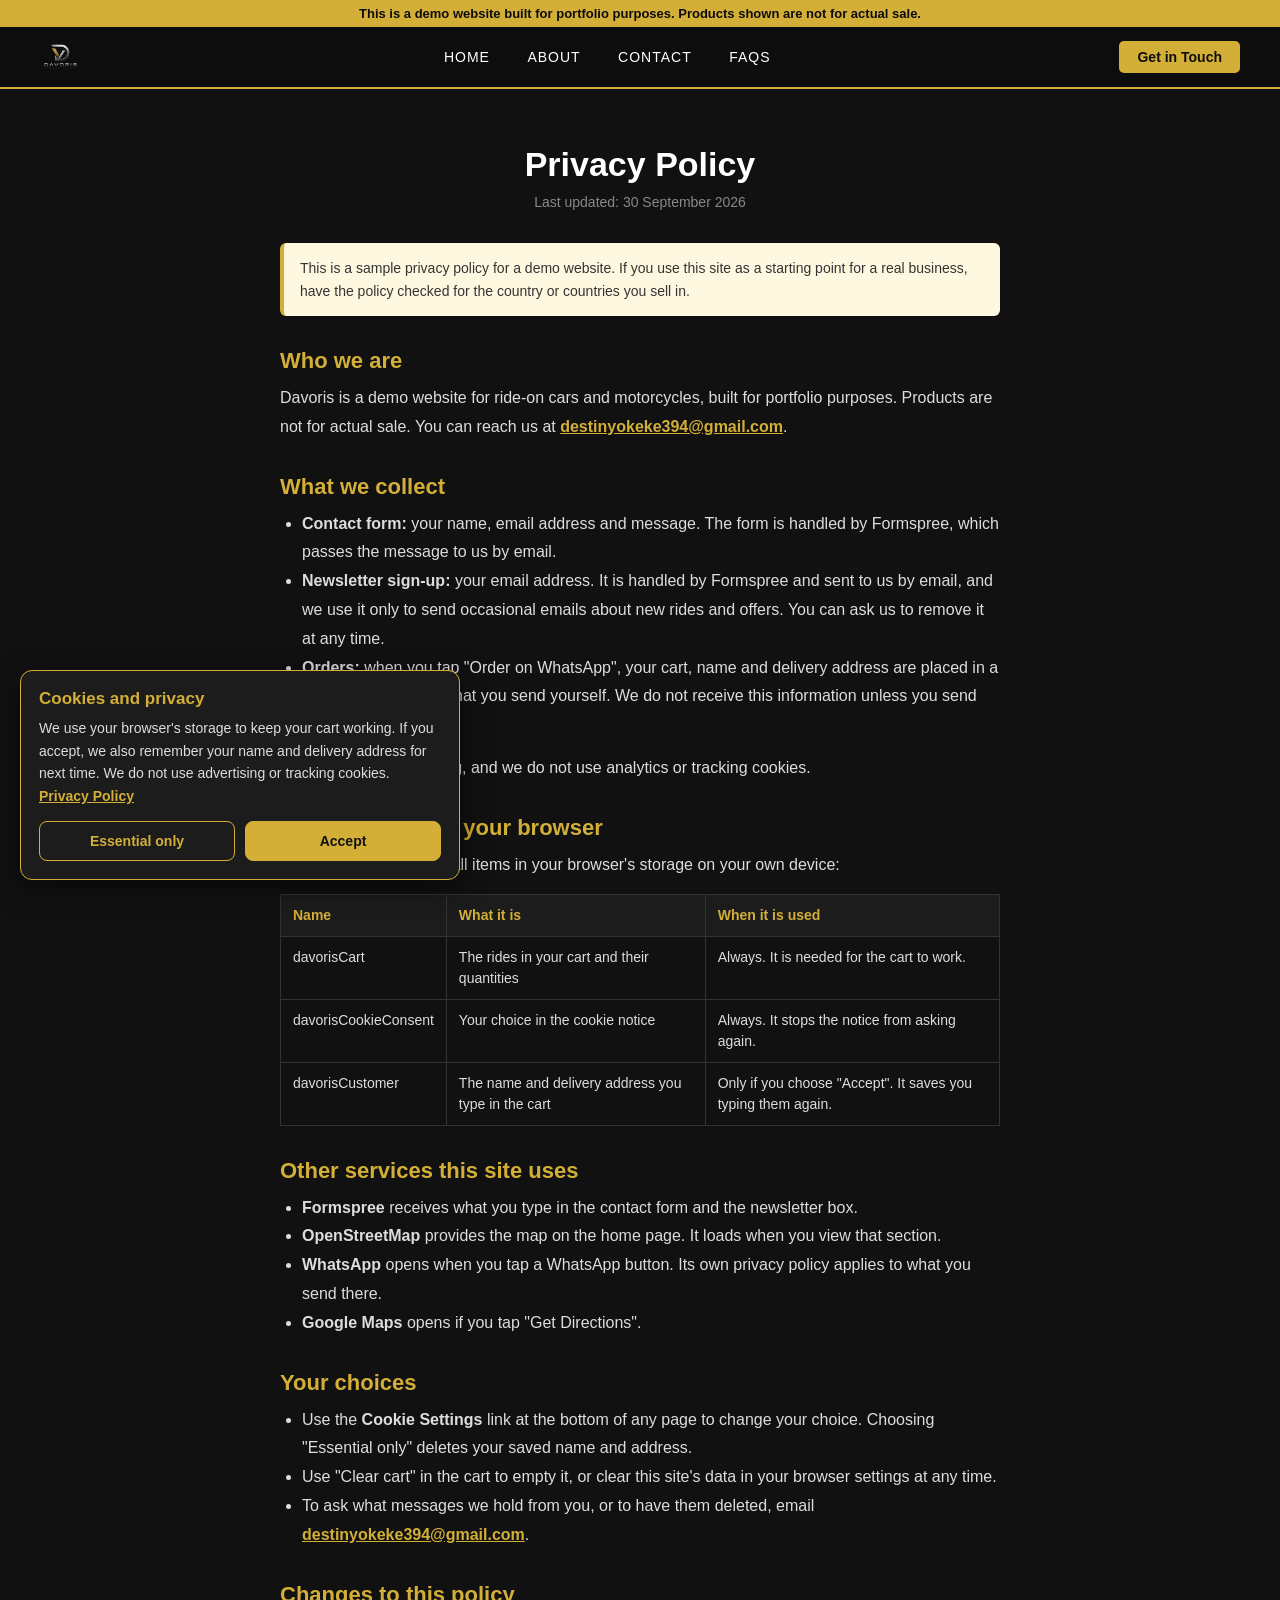
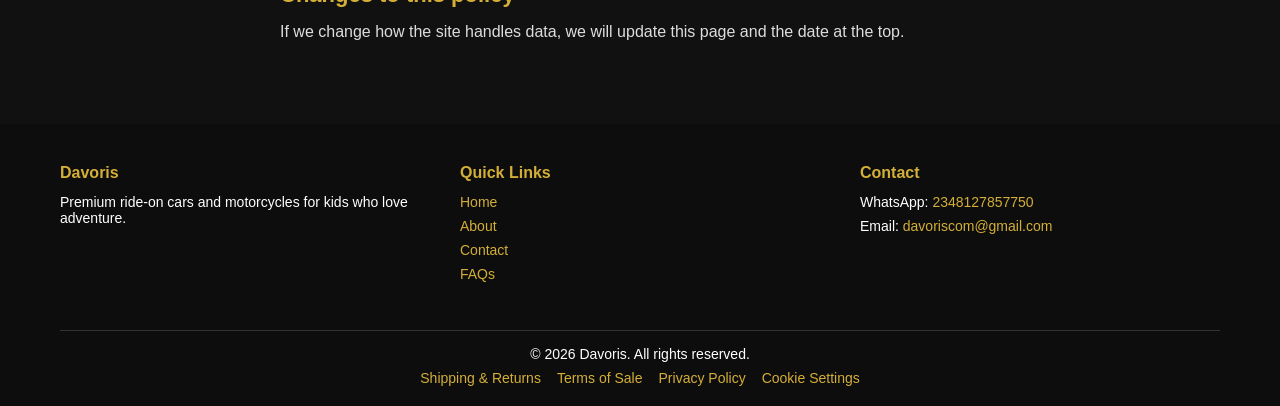
<file: privacy.html>
<!DOCTYPE html>
<html lang="en">
<head>
<meta charset="UTF-8">
<meta name="viewport" content="width=device-width, initial-scale=1.0">
<title>Privacy Policy - Davoris</title>
<meta name="description" content="How the Davoris demo website uses your data, browser storage and cookies.">
<link rel="icon" href="images/logo.png">
<link rel="stylesheet" href="style.css?v=9">

<style>
    /* Privacy page only */
    .privacy-page {
        max-width: 760px;
        margin: 0 auto;
        padding: 56px 20px 64px;
        box-sizing: border-box;
        color: #fff;
    }
    .privacy-page h1 {
        margin: 0 0 6px;
        font-size: 34px;
        color: #fff;
        text-align: center;
    }
    .privacy-page .updated {
        margin: 0 0 28px;
        padding: 0;
        color: #888;
        font-size: 14px;
        text-align: center;
    }
    .privacy-page .privacy-note {
        margin: 0 0 32px;
        padding: 14px 16px;
        background: #fff8e1;
        color: #333;
        border-left: 4px solid #d4af37;
        border-radius: 6px;
        font-size: 14px;
        line-height: 1.6;
    }
    .privacy-page h2 {
        margin: 32px 0 10px;
        font-size: 22px;
        color: #d4af37;
        text-align: left;
    }
    .privacy-page p,
    .privacy-page li {
        color: #ddd;
        font-size: 16px;
        line-height: 1.8;
    }
    .privacy-page p { margin: 0 0 14px; padding: 0; }
    .privacy-page ul { margin: 0 0 14px; padding-left: 22px; }
    .privacy-page a { color: #d4af37; font-weight: bold; }

    .privacy-table-wrap { overflow-x: auto; margin: 0 0 14px; }
    .privacy-table {
        width: 100%;
        min-width: 520px;
        border-collapse: collapse;
        font-size: 14px;
    }
    .privacy-table th,
    .privacy-table td {
        padding: 10px 12px;
        border: 1px solid #333;
        text-align: left;
        vertical-align: top;
        color: #ddd;
        line-height: 1.5;
    }
    .privacy-table th { background: #1c1c1c; color: #d4af37; }

    .privacy-page a { overflow-wrap: anywhere; }

    @media (max-width: 600px) {
        .privacy-page { padding: 32px 16px 48px; }
        .privacy-page h1 { font-size: 26px; }
        .privacy-page .updated { font-size: 13px; margin-bottom: 22px; }
        .privacy-page .privacy-note { font-size: 13px; padding: 12px 14px; margin-bottom: 24px; }
        .privacy-page h2 { font-size: 19px; margin: 26px 0 8px; }
        .privacy-page p, .privacy-page li { font-size: 15px; line-height: 1.7; }
        .privacy-page ul { padding-left: 20px; }

        /* the table becomes one small card per row, so nothing scrolls sideways */
        .privacy-table-wrap { overflow-x: visible; }
        .privacy-table { min-width: 0; border: none; }
        .privacy-table thead { display: none; }
        .privacy-table,
        .privacy-table tbody,
        .privacy-table tr,
        .privacy-table td { display: block; width: 100%; box-sizing: border-box; }
        .privacy-table tr {
            margin-bottom: 12px;
            border: 1px solid #333;
            border-radius: 10px;
            overflow: hidden;
            background: #171717;
        }
        .privacy-table td {
            border: none;
            border-bottom: 1px solid #2a2a2a;
            padding: 10px 12px;
            font-size: 14px;
        }
        .privacy-table td:last-child { border-bottom: none; }
        .privacy-table td::before {
            content: attr(data-label);
            display: block;
            margin-bottom: 2px;
            color: #888;
            font-size: 11px;
            letter-spacing: 1px;
            text-transform: uppercase;
        }
        .privacy-table td:first-child { background: #1c1c1c; color: #d4af37; font-weight: bold; }
    }
</style>
</head>
<body>

<p class="demo-note">This is a demo website built for portfolio purposes. Products shown are not for actual sale.</p>

<nav>
    <a href="index.html" class="nav-logo"><img src="images/logo.png" alt="Davoris logo"></a>
    <div class="nav-links">
        <a href="index.html">Home</a>
        <a href="about.html">About</a>
        <a href="contact.html">Contact</a>
        <a href="faq.html">FAQs</a>
    </div>
    <a href="contact.html" class="nav-btn">Get in Touch</a>
</nav>

<main class="privacy-page">

    <h1>Privacy Policy</h1>
    <p class="updated">Last updated: 30 September 2026</p>

    <p class="privacy-note">This is a sample privacy policy for a demo website. If you use this site as a starting point for a real business, have the policy checked for the country or countries you sell in.</p>

    <h2>Who we are</h2>
    <p>Davoris is a demo website for ride-on cars and motorcycles, built for portfolio purposes. Products are not for actual sale. You can reach us at <a href="mailto:destinyokeke394@gmail.com">destinyokeke394@gmail.com</a>.</p>

    <h2>What we collect</h2>
    <ul>
        <li><strong>Contact form:</strong> your name, email address and message. The form is handled by Formspree, which passes the message to us by email.</li>
        <li><strong>Newsletter sign-up:</strong> your email address. It is handled by Formspree and sent to us by email, and we use it only to send occasional emails about new rides and offers. You can ask us to remove it at any time.</li>
        <li><strong>Orders:</strong> when you tap "Order on WhatsApp", your cart, name and delivery address are placed in a WhatsApp message that you send yourself. We do not receive this information unless you send the message.</li>
    </ul>
    <p>We do not run advertising, and we do not use analytics or tracking cookies.</p>

    <h2>What is stored in your browser</h2>
    <p>The site saves a few small items in your browser's storage on your own device:</p>
    <div class="privacy-table-wrap">
        <table class="privacy-table">
            <thead>
                <tr><th>Name</th><th>What it is</th><th>When it is used</th></tr>
            </thead>
            <tbody>
                <tr>
                    <td data-label="Name">davorisCart</td>
                    <td data-label="What it is">The rides in your cart and their quantities</td>
                    <td data-label="When it is used">Always. It is needed for the cart to work.</td>
                </tr>
                <tr>
                    <td data-label="Name">davorisCookieConsent</td>
                    <td data-label="What it is">Your choice in the cookie notice</td>
                    <td data-label="When it is used">Always. It stops the notice from asking again.</td>
                </tr>
                <tr>
                    <td data-label="Name">davorisCustomer</td>
                    <td data-label="What it is">The name and delivery address you type in the cart</td>
                    <td data-label="When it is used">Only if you choose "Accept". It saves you typing them again.</td>
                </tr>
            </tbody>
        </table>
    </div>

    <h2>Other services this site uses</h2>
    <ul>
        <li><strong>Formspree</strong> receives what you type in the contact form and the newsletter box.</li>
        <li><strong>OpenStreetMap</strong> provides the map on the home page. It loads when you view that section.</li>
        <li><strong>WhatsApp</strong> opens when you tap a WhatsApp button. Its own privacy policy applies to what you send there.</li>
        <li><strong>Google Maps</strong> opens if you tap "Get Directions".</li>
    </ul>

    <h2>Your choices</h2>
    <ul>
        <li>Use the <strong>Cookie Settings</strong> link at the bottom of any page to change your choice. Choosing "Essential only" deletes your saved name and address.</li>
        <li>Use "Clear cart" in the cart to empty it, or clear this site's data in your browser settings at any time.</li>
        <li>To ask what messages we hold from you, or to have them deleted, email <a href="mailto:destinyokeke394@gmail.com">destinyokeke394@gmail.com</a>.</li>
    </ul>

    <h2>Changes to this policy</h2>
    <p>If we change how the site handles data, we will update this page and the date at the top.</p>

</main>

<footer>
<div class="footer-grid">

<div class="footer-col">
<h4>Davoris</h4>
<p>Premium ride-on cars and motorcycles for kids who love adventure.</p>
</div>

<div class="footer-col">
<h4>Quick Links</h4>
<a href="index.html">Home</a>
<a href="about.html">About</a>
<a href="contact.html">Contact</a>
<a href="faq.html">FAQs</a>
</div>

<div class="footer-col">
<h4>Contact</h4>
<p>WhatsApp: <a href="https://wa.me/2348127857750">2348127857750</a></p>
<p>Email: <a href="mailto:davoriscom@gmail.com">davoriscom@gmail.com</a></p>
</div>

</div>

<p class="copyright">&copy; 2026 Davoris. All rights reserved.</p>
</footer>

<script src="cookies.js?v=1"></script>

</body>
</html>
</file>
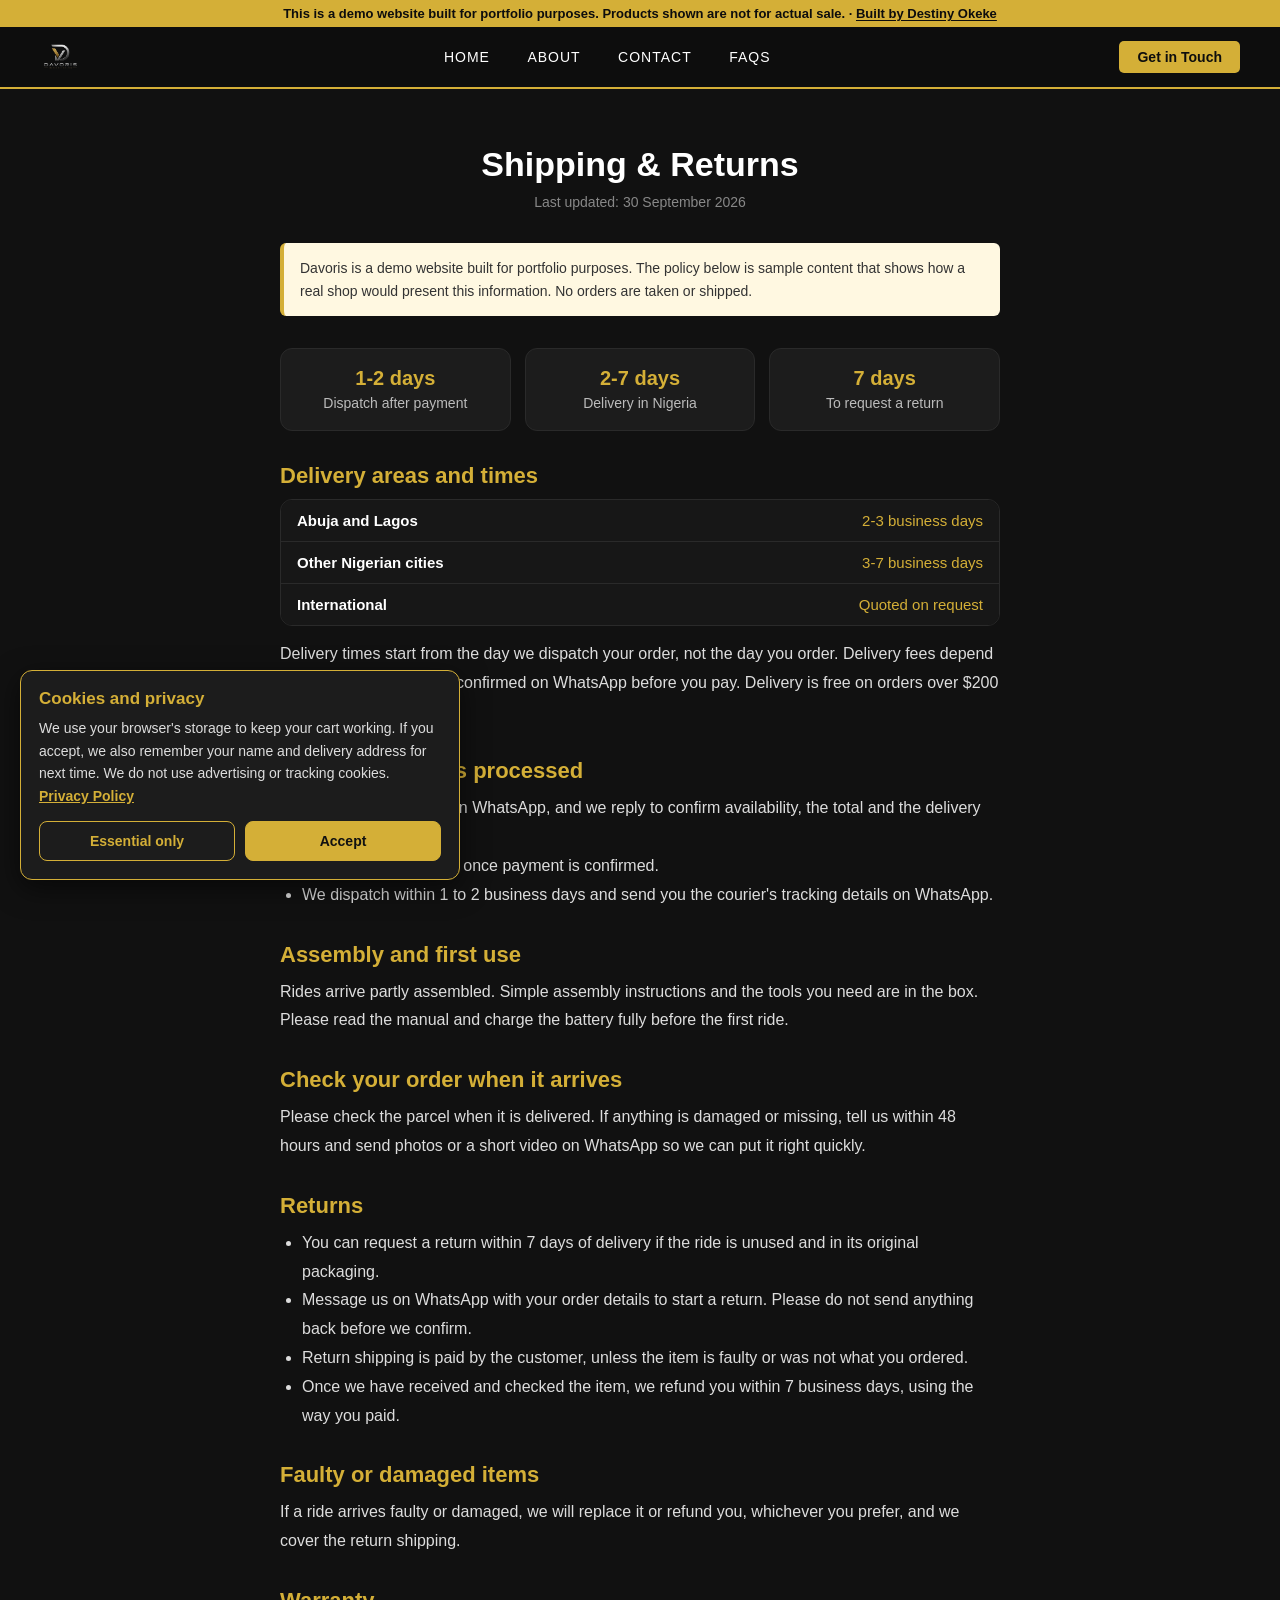
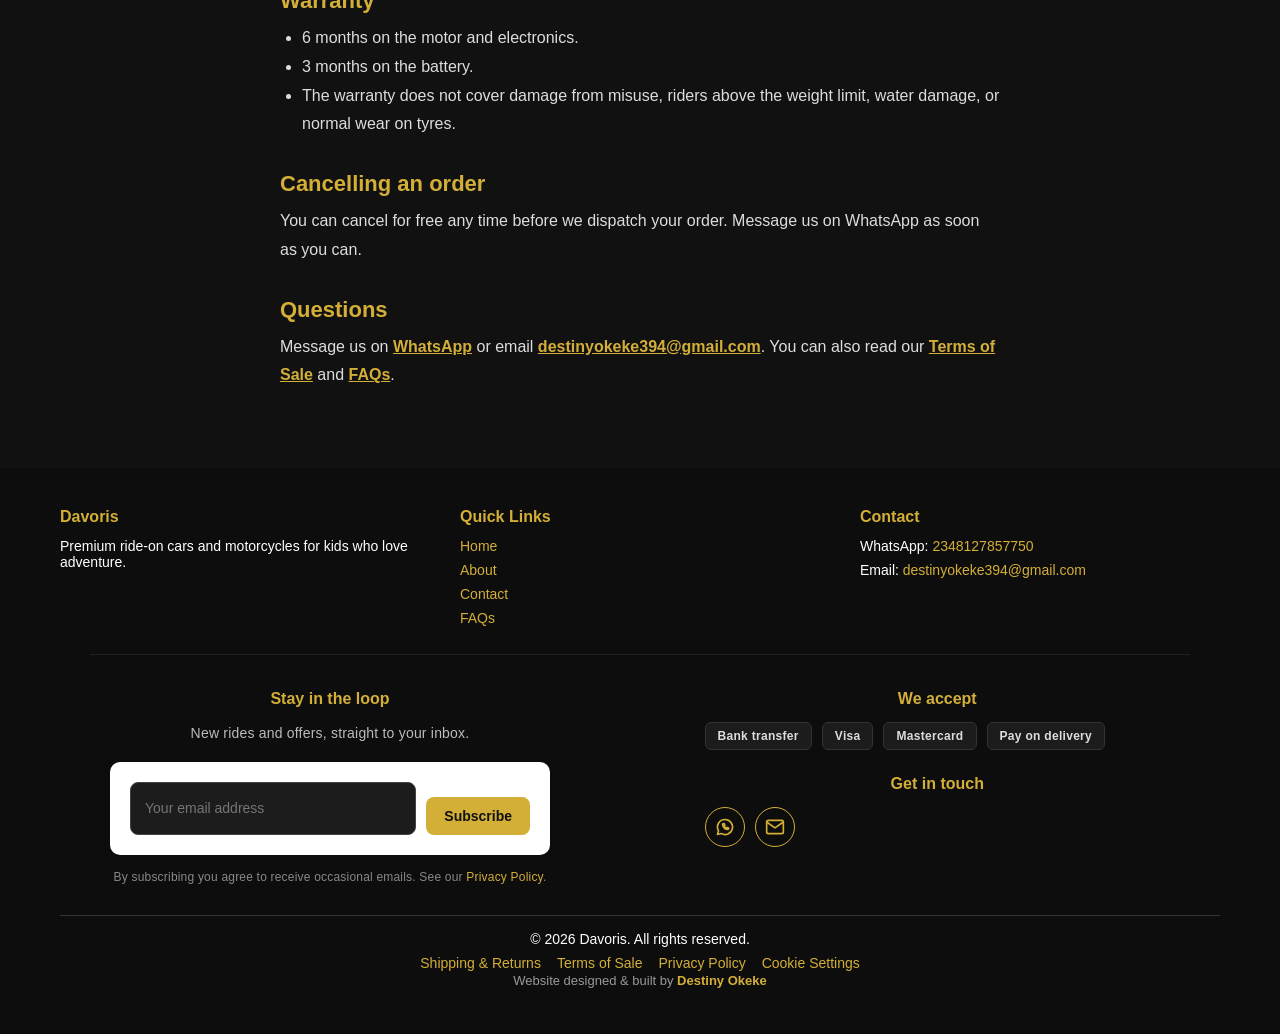
<file: shipping.html>
<!DOCTYPE html>
<html lang="en">
<head>
<meta charset="UTF-8">
<meta name="viewport" content="width=device-width, initial-scale=1.0">
<title>Shipping &amp; Returns - Davoris</title>
<meta name="description" content="Delivery times, returns, refunds and warranty information for the Davoris demo shop.">
<link rel="icon" href="images/logo.png">
<link rel="stylesheet" href="style.css?v=9">

<style>
    /* Policy pages only */
    .policy-page {
        max-width: 760px;
        margin: 0 auto;
        padding: 56px 20px 64px;
        box-sizing: border-box;
        color: #fff;
    }
    .policy-page h1 {
        margin: 0 0 6px;
        font-size: 34px;
        color: #fff;
        text-align: center;
    }
    .policy-page .updated {
        margin: 0 0 28px;
        padding: 0;
        color: #888;
        font-size: 14px;
        text-align: center;
    }
    .policy-page .policy-note {
        margin: 0 0 32px;
        padding: 14px 16px;
        background: #fff8e1;
        color: #333;
        border-left: 4px solid #d4af37;
        border-radius: 6px;
        font-size: 14px;
        line-height: 1.6;
    }
    .policy-page h2 {
        margin: 32px 0 10px;
        font-size: 22px;
        color: #d4af37;
        text-align: left;
    }
    .policy-page p,
    .policy-page li {
        color: #ddd;
        font-size: 16px;
        line-height: 1.8;
    }
    .policy-page p { margin: 0 0 14px; padding: 0; }
    .policy-page ul { margin: 0 0 14px; padding-left: 22px; }
    .policy-page a { color: #d4af37; font-weight: bold; overflow-wrap: anywhere; }

    .policy-glance {
        display: grid;
        grid-template-columns: repeat(3, 1fr);
        gap: 14px;
        margin: 0 0 12px;
    }
    .policy-glance div {
        padding: 18px 14px;
        background: #1c1c1c;
        border: 1px solid #2a2a2a;
        border-radius: 12px;
        text-align: center;
    }
    .policy-glance strong {
        display: block;
        margin-bottom: 4px;
        color: #d4af37;
        font-size: 20px;
    }
    .policy-glance span { color: #bbb; font-size: 14px; }

    .policy-rows { margin: 0 0 14px; border: 1px solid #2a2a2a; border-radius: 12px; overflow: hidden; }
    .policy-rows div {
        display: flex;
        justify-content: space-between;
        gap: 16px;
        padding: 12px 16px;
        background: #171717;
        border-bottom: 1px solid #2a2a2a;
        font-size: 15px;
        color: #ddd;
    }
    .policy-rows div:last-child { border-bottom: none; }
    .policy-rows span:first-child { color: #fff; font-weight: bold; }
    .policy-rows span:last-child { text-align: right; color: #d4af37; }

    @media (max-width: 600px) {
        .policy-page { padding: 32px 16px 48px; }
        .policy-page h1 { font-size: 26px; }
        .policy-page .updated { font-size: 13px; margin-bottom: 22px; }
        .policy-page .policy-note { font-size: 13px; padding: 12px 14px; margin-bottom: 24px; }
        .policy-page h2 { font-size: 19px; margin: 26px 0 8px; }
        .policy-page p, .policy-page li { font-size: 15px; line-height: 1.7; }
        .policy-glance { grid-template-columns: 1fr; gap: 10px; }
        .policy-glance div { padding: 14px; }
        .policy-rows div { flex-direction: column; gap: 2px; padding: 12px 14px; }
        .policy-rows span:last-child { text-align: left; }
    }
</style>
</head>
<body>

<p class="demo-note">This is a demo website built for portfolio purposes. Products shown are not for actual sale.</p>

<nav>
    <a href="index.html" class="nav-logo"><img src="images/logo.png" alt="Davoris logo"></a>
    <div class="nav-links">
        <a href="index.html">Home</a>
        <a href="about.html">About</a>
        <a href="contact.html">Contact</a>
        <a href="faq.html">FAQs</a>
    </div>
    <a href="contact.html" class="nav-btn">Get in Touch</a>
</nav>

<main class="policy-page">

    <h1>Shipping &amp; Returns</h1>
    <p class="updated">Last updated: 30 September 2026</p>

    <p class="policy-note">Davoris is a demo website built for portfolio purposes. The policy below is sample content that shows how a real shop would present this information. No orders are taken or shipped.</p>

    <div class="policy-glance">
        <div><strong>1-2 days</strong><span>Dispatch after payment</span></div>
        <div><strong>2-7 days</strong><span>Delivery in Nigeria</span></div>
        <div><strong>7 days</strong><span>To request a return</span></div>
    </div>

    <h2>Delivery areas and times</h2>
    <div class="policy-rows">
        <div><span>Abuja and Lagos</span><span>2-3 business days</span></div>
        <div><span>Other Nigerian cities</span><span>3-7 business days</span></div>
        <div><span>International</span><span>Quoted on request</span></div>
    </div>
    <p>Delivery times start from the day we dispatch your order, not the day you order. Delivery fees depend on your location and are confirmed on WhatsApp before you pay. Delivery is free on orders over $200 within Nigeria.</p>

    <h2>How your order is processed</h2>
    <ul>
        <li>You send your order on WhatsApp, and we reply to confirm availability, the total and the delivery fee.</li>
        <li>Your order is reserved once payment is confirmed.</li>
        <li>We dispatch within 1 to 2 business days and send you the courier's tracking details on WhatsApp.</li>
    </ul>

    <h2>Assembly and first use</h2>
    <p>Rides arrive partly assembled. Simple assembly instructions and the tools you need are in the box. Please read the manual and charge the battery fully before the first ride.</p>

    <h2>Check your order when it arrives</h2>
    <p>Please check the parcel when it is delivered. If anything is damaged or missing, tell us within 48 hours and send photos or a short video on WhatsApp so we can put it right quickly.</p>

    <h2>Returns</h2>
    <ul>
        <li>You can request a return within 7 days of delivery if the ride is unused and in its original packaging.</li>
        <li>Message us on WhatsApp with your order details to start a return. Please do not send anything back before we confirm.</li>
        <li>Return shipping is paid by the customer, unless the item is faulty or was not what you ordered.</li>
        <li>Once we have received and checked the item, we refund you within 7 business days, using the way you paid.</li>
    </ul>

    <h2>Faulty or damaged items</h2>
    <p>If a ride arrives faulty or damaged, we will replace it or refund you, whichever you prefer, and we cover the return shipping.</p>

    <h2>Warranty</h2>
    <ul>
        <li>6 months on the motor and electronics.</li>
        <li>3 months on the battery.</li>
        <li>The warranty does not cover damage from misuse, riders above the weight limit, water damage, or normal wear on tyres.</li>
    </ul>

    <h2>Cancelling an order</h2>
    <p>You can cancel for free any time before we dispatch your order. Message us on WhatsApp as soon as you can.</p>

    <h2>Questions</h2>
    <p>Message us on <a href="https://wa.me/2348127857750" target="_blank" rel="noopener">WhatsApp</a> or email <a href="mailto:destinyokeke394@gmail.com">destinyokeke394@gmail.com</a>. You can also read our <a href="terms.html">Terms of Sale</a> and <a href="faq.html">FAQs</a>.</p>

</main>

<footer>
<div class="footer-grid">

<div class="footer-col">
<h4>Davoris</h4>
<p>Premium ride-on cars and motorcycles for kids who love adventure.</p>
</div>

<div class="footer-col">
<h4>Quick Links</h4>
<a href="index.html">Home</a>
<a href="about.html">About</a>
<a href="contact.html">Contact</a>
<a href="faq.html">FAQs</a>
</div>

<div class="footer-col">
<h4>Contact</h4>
<p>WhatsApp: <a href="https://wa.me/2348127857750">2348127857750</a></p>
<p>Email: <a href="mailto:destinyokeke394@gmail.com">destinyokeke394@gmail.com</a></p>
</div>

</div>

<p class="copyright">&copy; 2026 Davoris. All rights reserved.</p>
</footer>

<script src="cookies.js?v=3"></script>
<script src="animations.js?v=1"></script>
<script src="credit.js?v=2"></script>

</body>
</html>
</file>
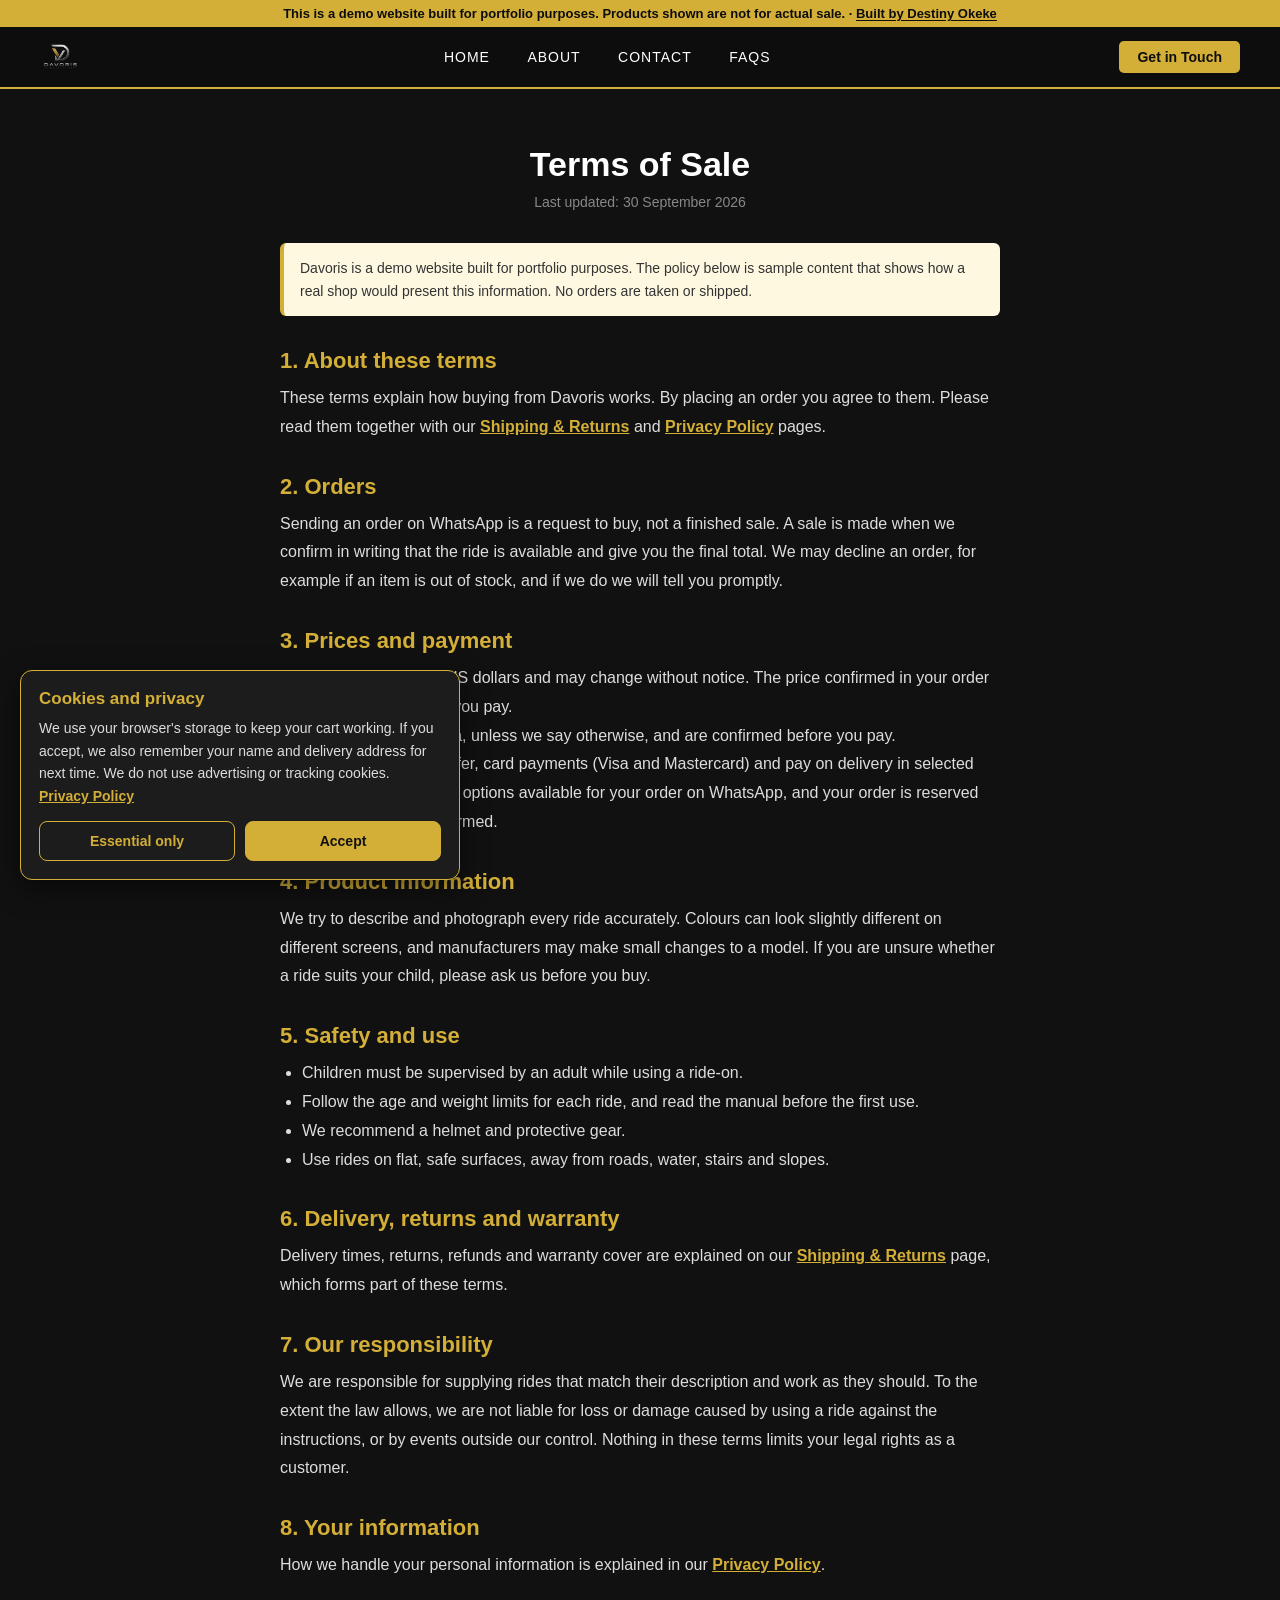
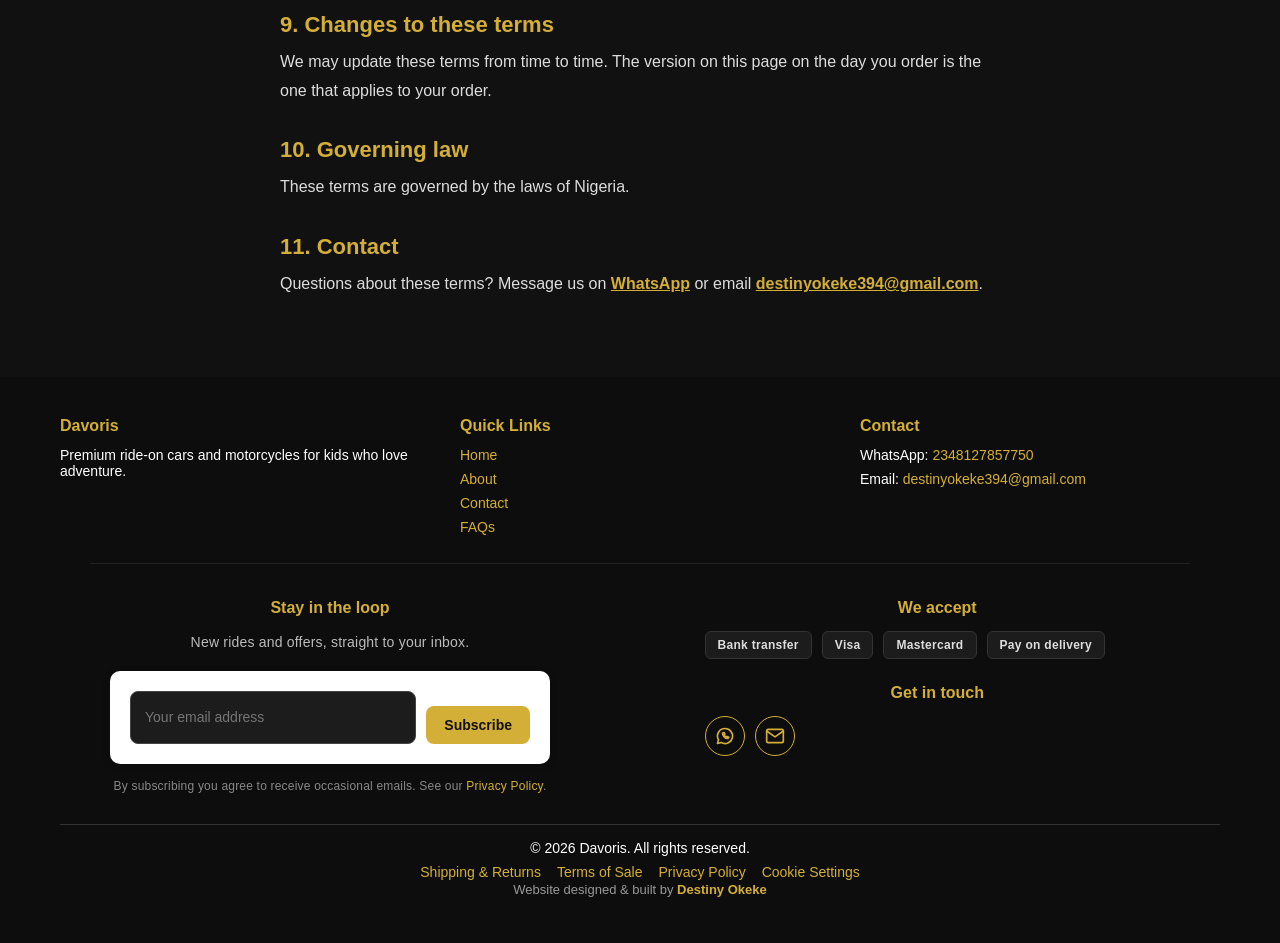
<file: terms.html>
<!DOCTYPE html>
<html lang="en">
<head>
<meta charset="UTF-8">
<meta name="viewport" content="width=device-width, initial-scale=1.0">
<title>Terms of Sale - Davoris</title>
<meta name="description" content="The terms that apply when ordering from the Davoris demo shop.">
<link rel="icon" href="images/logo.png">
<link rel="stylesheet" href="style.css?v=9">

<style>
    /* Policy pages only */
    .policy-page {
        max-width: 760px;
        margin: 0 auto;
        padding: 56px 20px 64px;
        box-sizing: border-box;
        color: #fff;
    }
    .policy-page h1 {
        margin: 0 0 6px;
        font-size: 34px;
        color: #fff;
        text-align: center;
    }
    .policy-page .updated {
        margin: 0 0 28px;
        padding: 0;
        color: #888;
        font-size: 14px;
        text-align: center;
    }
    .policy-page .policy-note {
        margin: 0 0 32px;
        padding: 14px 16px;
        background: #fff8e1;
        color: #333;
        border-left: 4px solid #d4af37;
        border-radius: 6px;
        font-size: 14px;
        line-height: 1.6;
    }
    .policy-page h2 {
        margin: 32px 0 10px;
        font-size: 22px;
        color: #d4af37;
        text-align: left;
    }
    .policy-page p,
    .policy-page li {
        color: #ddd;
        font-size: 16px;
        line-height: 1.8;
    }
    .policy-page p { margin: 0 0 14px; padding: 0; }
    .policy-page ul { margin: 0 0 14px; padding-left: 22px; }
    .policy-page a { color: #d4af37; font-weight: bold; overflow-wrap: anywhere; }

    .policy-glance {
        display: grid;
        grid-template-columns: repeat(3, 1fr);
        gap: 14px;
        margin: 0 0 12px;
    }
    .policy-glance div {
        padding: 18px 14px;
        background: #1c1c1c;
        border: 1px solid #2a2a2a;
        border-radius: 12px;
        text-align: center;
    }
    .policy-glance strong {
        display: block;
        margin-bottom: 4px;
        color: #d4af37;
        font-size: 20px;
    }
    .policy-glance span { color: #bbb; font-size: 14px; }

    .policy-rows { margin: 0 0 14px; border: 1px solid #2a2a2a; border-radius: 12px; overflow: hidden; }
    .policy-rows div {
        display: flex;
        justify-content: space-between;
        gap: 16px;
        padding: 12px 16px;
        background: #171717;
        border-bottom: 1px solid #2a2a2a;
        font-size: 15px;
        color: #ddd;
    }
    .policy-rows div:last-child { border-bottom: none; }
    .policy-rows span:first-child { color: #fff; font-weight: bold; }
    .policy-rows span:last-child { text-align: right; color: #d4af37; }

    @media (max-width: 600px) {
        .policy-page { padding: 32px 16px 48px; }
        .policy-page h1 { font-size: 26px; }
        .policy-page .updated { font-size: 13px; margin-bottom: 22px; }
        .policy-page .policy-note { font-size: 13px; padding: 12px 14px; margin-bottom: 24px; }
        .policy-page h2 { font-size: 19px; margin: 26px 0 8px; }
        .policy-page p, .policy-page li { font-size: 15px; line-height: 1.7; }
        .policy-glance { grid-template-columns: 1fr; gap: 10px; }
        .policy-glance div { padding: 14px; }
        .policy-rows div { flex-direction: column; gap: 2px; padding: 12px 14px; }
        .policy-rows span:last-child { text-align: left; }
    }
</style>
</head>
<body>

<p class="demo-note">This is a demo website built for portfolio purposes. Products shown are not for actual sale.</p>

<nav>
    <a href="index.html" class="nav-logo"><img src="images/logo.png" alt="Davoris logo"></a>
    <div class="nav-links">
        <a href="index.html">Home</a>
        <a href="about.html">About</a>
        <a href="contact.html">Contact</a>
        <a href="faq.html">FAQs</a>
    </div>
    <a href="contact.html" class="nav-btn">Get in Touch</a>
</nav>

<main class="policy-page">

    <h1>Terms of Sale</h1>
    <p class="updated">Last updated: 30 September 2026</p>

    <p class="policy-note">Davoris is a demo website built for portfolio purposes. The policy below is sample content that shows how a real shop would present this information. No orders are taken or shipped.</p>

    <h2>1. About these terms</h2>
    <p>These terms explain how buying from Davoris works. By placing an order you agree to them. Please read them together with our <a href="shipping.html">Shipping &amp; Returns</a> and <a href="privacy.html">Privacy Policy</a> pages.</p>

    <h2>2. Orders</h2>
    <p>Sending an order on WhatsApp is a request to buy, not a finished sale. A sale is made when we confirm in writing that the ride is available and give you the final total. We may decline an order, for example if an item is out of stock, and if we do we will tell you promptly.</p>

    <h2>3. Prices and payment</h2>
    <ul>
        <li>Prices are shown in US dollars and may change without notice. The price confirmed in your order message is the price you pay.</li>
        <li>Delivery fees are extra, unless we say otherwise, and are confirmed before you pay.</li>
        <li>We accept bank transfer, card payments (Visa and Mastercard) and pay on delivery in selected areas. We confirm the options available for your order on WhatsApp, and your order is reserved once payment is confirmed.</li>
    </ul>

    <h2>4. Product information</h2>
    <p>We try to describe and photograph every ride accurately. Colours can look slightly different on different screens, and manufacturers may make small changes to a model. If you are unsure whether a ride suits your child, please ask us before you buy.</p>

    <h2>5. Safety and use</h2>
    <ul>
        <li>Children must be supervised by an adult while using a ride-on.</li>
        <li>Follow the age and weight limits for each ride, and read the manual before the first use.</li>
        <li>We recommend a helmet and protective gear.</li>
        <li>Use rides on flat, safe surfaces, away from roads, water, stairs and slopes.</li>
    </ul>

    <h2>6. Delivery, returns and warranty</h2>
    <p>Delivery times, returns, refunds and warranty cover are explained on our <a href="shipping.html">Shipping &amp; Returns</a> page, which forms part of these terms.</p>

    <h2>7. Our responsibility</h2>
    <p>We are responsible for supplying rides that match their description and work as they should. To the extent the law allows, we are not liable for loss or damage caused by using a ride against the instructions, or by events outside our control. Nothing in these terms limits your legal rights as a customer.</p>

    <h2>8. Your information</h2>
    <p>How we handle your personal information is explained in our <a href="privacy.html">Privacy Policy</a>.</p>

    <h2>9. Changes to these terms</h2>
    <p>We may update these terms from time to time. The version on this page on the day you order is the one that applies to your order.</p>

    <h2>10. Governing law</h2>
    <p>These terms are governed by the laws of Nigeria.</p>

    <h2>11. Contact</h2>
    <p>Questions about these terms? Message us on <a href="https://wa.me/2348127857750" target="_blank" rel="noopener">WhatsApp</a> or email <a href="mailto:destinyokeke394@gmail.com">destinyokeke394@gmail.com</a>.</p>

</main>

<footer>
<div class="footer-grid">

<div class="footer-col">
<h4>Davoris</h4>
<p>Premium ride-on cars and motorcycles for kids who love adventure.</p>
</div>

<div class="footer-col">
<h4>Quick Links</h4>
<a href="index.html">Home</a>
<a href="about.html">About</a>
<a href="contact.html">Contact</a>
<a href="faq.html">FAQs</a>
</div>

<div class="footer-col">
<h4>Contact</h4>
<p>WhatsApp: <a href="https://wa.me/2348127857750">2348127857750</a></p>
<p>Email: <a href="mailto:destinyokeke394@gmail.com">destinyokeke394@gmail.com</a></p>
</div>

</div>

<p class="copyright">&copy; 2026 Davoris. All rights reserved.</p>
</footer>

<script src="cookies.js?v=3"></script>
<script src="animations.js?v=1"></script>
<script src="credit.js?v=2"></script>

</body>
</html>
</file>
<file: style.css>
body {
background-color: #f0f2f5;
font-family: Arial, sans-serif;
margin: 0;
}

h1 {
color: #1a3d8f;
padding: 15px 20px 0 20px;
}
.header {
background-color: #0d0d0d;
padding: 20px;
text-align: center;
}

.header img {
height: 45px;
}

.header p {
color: #d4af37;
font-size: 16px;
letter-spacing: 2px;
margin-top: 5px;
}
p {
color: #333;
padding: 0 20px;
}
.intro {
text-align: center;
font-size: 22px;
padding: 25px 20px;
font-weight: bold;
}
nav {
background-color: #1a3d8f;
padding: 20px;
}

nav a {
color: white;
margin-right: 20px;
text-decoration: none;
font-size: 20px;
}

nav a:hover {
color: #a8c6ff;
}

.row {
display: flex;
gap: 20px;
flex-wrap: wrap;
padding: 20px;
}

.card {
width: calc(25% - 15px);
background-color: white;
border-radius: 10px;
box-shadow: 0 2px 8px rgba(0, 0, 0, 0.15);
overflow: hidden;
padding-bottom: 10px;
text-align: center;
}

.card img {
width: 100%;
height: auto;
display: block;
}

.card p {
color: #1a3d8f;
font-weight: bold;
padding: 10px 0 0 0;
}
.price {
color: #555;
font-weight: normal;
padding-top: 0;
}
.buy-btn {
display: inline-block;
background-color: #1a3d8f;
color: white;
text-decoration: none;
padding: 8px 20px;
border-radius: 5px;
margin-top: 10px;
font-weight: bold;
}

.buy-btn:hover {
background-color: #142f6e;
}

.contact-link {
color: #1a3d8f;
font-weight: bold;
}
footer {
background-color:#0d0d0d;;
color: white;
text-align: center;
padding: 20px;
margin-top: 30px;
font-size: 14px;
}

footer a {
color: #d4af37;
text-decoration: none;
}
.row {
padding: 30px 40px;
}

.intro {
padding: 25px 40px;
}

h1 {
padding: 20px 40px 0 40px;
}

p {
padding: 0 40px;
}
.card {
transition: transform 0.2s, box-shadow 0.2s;
}

.card:hover {
transform: translateY(-5px);
box-shadow: 0 6px 16px rgba(0, 0, 0, 0.25);
}
.filters {
text-align: center;
padding: 10px 0;
}

.filter-btn {
background-color: white;
color: #1a3d8f;
border: 2px solid #1a3d8f;
padding: 8px 20px;
margin: 0 5px;
border-radius: 5px;
font-weight: bold;
cursor: pointer;
}

.filter-btn:hover {
background-color: #1a3d8f;
color: white;
}
@media (max-width: 768px) {
.card {
width: calc(50% - 10px);
}

nav a {
font-size: 16px;
margin-right: 10px;
}

h1 {
font-size: 22px;
}

.intro {
font-size: 18px;
}

.filters {
display: flex;
flex-wrap: wrap;
justify-content: center;
gap: 8px;
}
}

@media (max-width: 480px) {
.card {
width: 100%;
}
}
form {
max-width: 500px;
margin: 20px auto;
padding: 20px;
background-color: white;
border-radius: 10px;
box-shadow: 0 2px 8px rgba(0, 0, 0, 0.15);
}

form label {
display: block;
color: #1a3d8f;
font-weight: bold;
margin-top: 15px;
margin-bottom: 5px;
}

form input, form textarea {
width: 100%;
padding: 10px;
border: 1px solid #ccc;
border-radius: 5px;
font-size: 16px;
box-sizing: border-box;
}

form textarea {
height: 100px;
}

form button {
margin-top: 15px;
background-color: #1a3d8f;
color: white;
border: none;
padding: 10px 25px;
border-radius: 5px;
font-weight: bold;
font-size: 16px;
cursor: pointer;
}

form button:hover {
background-color: #142f6e;
}
.search-container {
text-align: center;
padding: 10px 0;
}

#searchBox {
width: 900px;
max-width: 90%;
padding: 14px 20px;
border: 2px solid #ccc;
border-radius: 25px;
font-size: 16px;
outline: none;
transition: border-color 0.2s, box-shadow 0.2s;
}

#searchBox:focus {
border-color: #1a3d8f;
box-shadow: 0 2px 10px rgba(26, 61, 143, 0.3);
}
#searchBox:hover {
border-color: #1a3d8f;
}
html {
scroll-behavior: smooth;
}

.hero {
background: linear-gradient(rgba(0, 0, 0, 0.5), rgba(0, 0, 0, 0.5)), url("images/hero.jpg");
background-size: cover;
background-position: center 65%;
text-align: center;
min-height: 65vh;
display: flex;
flex-direction: column;
justify-content: center;
align-items: center;
padding: 20px;
}
.hero h2 {
color: white;
font-size: 45px;
margin: 0 0 15px 0;
}

.hero p {
color: #d4af37;
font-size: 25px;
margin: 0 0 25px 0;
}

.hero-btn {
display: inline-block;
background-color: #d4af37;
color: #0d0d0d;
text-decoration: none;
padding: 12px 30px;
border-radius: 5px;
font-weight: bold;
font-size: 18px;
}

.hero-btn:hover {
background-color: #f0c94d;
}
.cta {
background-color: #0d0d0d;
text-align: center;
padding: 15px 20px;
margin-top: 30px;
}

.cta h2 {
color: white;
margin: 0 0 10px 0;
}

.cta p {
color: #d4af37;
margin: 0 0 25px 0;
}

.cta-btn {
display: inline-block;
background-color: #d4af37;
color: #0d0d0d;
text-decoration: none;
padding: 12px 30px;
border-radius: 5px;
font-weight: bold;
font-size: 18px;
}

.cta-btn:hover {
background-color: #f0c94d;
}
footer {
margin-top: 0;
}

footer p {
color: white;
}
.card img {
aspect-ratio: 1 / 1;
object-fit: cover;
}
h1 {
margin-top: 10px;
padding-top: 0;
}
.features {
display: flex;
gap: 20px;
flex-wrap: wrap;
background-color: white;
padding: 30px 40px;
}

.feature {
flex: 1;
min-width: 200px;
text-align: center;
}

.feature-icon {
font-size: 36px;
}

.feature h3 {
color: #1a3d8f;
margin: 10px 0 5px 0;
}

.feature p {
padding: 0;
margin: 0;
font-size: 15px;
}
.section-title {
text-align: center;
padding: 40px 20px 10px 20px;
}

.section-title span {
color: #b8860b;
font-size: 14px;
font-weight: bold;
letter-spacing: 3px;
}

.section-title h2 {
color: #1a3d8f;
font-size: 32px;
margin: 8px 0 0 0;
}
.footer-grid {
display: flex;
gap: 40px;
flex-wrap: wrap;
text-align: left;
padding: 20px 40px;
}

.footer-col {
flex: 1;
min-width: 200px;
}

.footer-col h4 {
color: #d4af37;
margin: 0 0 12px 0;
font-size: 16px;
}

.footer-col p {
padding: 0;
margin: 0 0 8px 0;
}

.footer-col > a {
display: block;
margin-bottom: 8px;
}

.copyright {
border-top: 1px solid #333;
margin: 20px 40px 0 40px;
padding: 15px 0 0 0;
}
.card {
background-color: #161616;
}

.card p {
color: white;
}

.card .price {
color: #d4af37;
}

.buy-btn {
background-color: #d4af37;
color: #0d0d0d;
}

.buy-btn:hover {
background-color: #f0c94d;
}
body {
background-color: #111111;
}

h1 {
color: white;
}

p {
color: #dddddd;
}

.section-title h2 {
color: white;
}

.section-title span {
color: #d4af37;
}

.features {
background-color: #161616;
}

.feature h3 {
color: white;
}

.contact-link {
color: #d4af37;
}

.card {
background-color: #1c1c1c;
}
nav {
display: flex;
justify-content: space-between;
align-items: center;
flex-wrap: wrap;
gap: 12px;
background-color: #131312;
border-bottom: 2px solid #d4af37;
padding: 15px 40px;
}

.nav-links a {
color: white;
margin-right: 30px;
font-size: 17px;
letter-spacing: 1px;
text-transform: uppercase;
text-decoration: none;
}

.nav-links a:hover {
color: #d4af37;
}

nav .nav-btn {
background-color: #d4af37;
color: #0d0d0d;
padding: 10px 22px;
border-radius: 5px;
font-weight: bold;
margin-right: 0;
text-decoration: none;
}

nav .nav-btn:hover {
background-color: #f0c94d;
color: #0d0d0d;
}
.demo-note {
background-color: #d4af37;
color: #0d0d0d;
text-align: center;
font-size: 13px;
font-weight: bold;
padding: 6px 20px;
margin: 0;
}

nav {
background-color: #0d0d0d;
}

.nav-logo img {
height: 40px;
display: block;
}
nav {
padding: 10px 40px;
}

.nav-logo img {
height: 40px;
}

.nav-links a {
font-size: 14px;
padding: 8px 14px;
margin-right: 5px;
border-radius: 5px;
transition: background-color 0.2s;
}

.nav-links a:hover {
background-color: rgba(255, 255, 255, 0.3);
color: white;
}

nav .nav-btn {
font-size: 14px;
padding: 8px 18px;
}
.nav-links:only-child {
margin: 0 auto;
}
.card {
cursor: pointer;
}

.modal {
display: none;
position: fixed;
top: 0;
left: 0;
width: 100%;
height: 100%;
background-color: rgba(0, 0, 0, 0.8);
z-index: 1000;
justify-content: center;
align-items: center;
padding: 20px;
box-sizing: border-box;
}

.modal.open {
display: flex;
}

.modal-box {
position: relative;
display: flex;
gap: 30px;
background-color: #1c1c1c;
border-radius: 12px;
max-width: 900px;
width: 100%;
max-height: 90vh;
overflow-y: auto;
padding: 30px;
box-sizing: border-box;
}

.modal-box img {
width: 45%;
max-width: 400px;
aspect-ratio: 1 / 1;
object-fit: cover;
border-radius: 10px;
align-self: flex-start;
}

.modal-info {
flex: 1;
}

.modal-info h2 {
color: white;
margin: 0 0 8px 0;
font-size: 28px;
}

.modal-info p {
padding: 0;
color: #dddddd;
line-height: 1.6;
margin: 0 0 15px 0;
}

.modal-info .modal-price {
color: #d4af37;
font-size: 26px;
font-weight: bold;
}

.modal-info ul {
color: #dddddd;
padding-left: 20px;
margin: 0 0 20px 0;
line-height: 1.8;
}

.modal-close {
position: absolute;
top: 8px;
right: 15px;
background: none;
border: none;
color: white;
font-size: 32px;
cursor: pointer;
}

@media (max-width: 768px) {
.modal-box {
flex-direction: column;
padding: 20px;
}

.modal-box img {
width: 100%;
max-width: none;
}
}
.row {
justify-content: center;
}

.card {
position: relative;
box-shadow: 0 0 0 1px #2a2a2a, 0 2px 8px rgba(0, 0, 0, 0.4);
}

.card:hover {
box-shadow: 0 0 0 1px #d4af37, 0 8px 20px rgba(0, 0, 0, 0.5);
}

.card img {
aspect-ratio: 4 / 3;
object-fit: cover;
}

.card::before {
content: attr(data-category);
position: absolute;
top: 12px;
left: 12px;
background-color: #d4af37;
color: #0d0d0d;
font-size: 11px;
font-weight: bold;
letter-spacing: 1px;
text-transform: uppercase;
padding: 4px 10px;
border-radius: 20px;
}

.card p:not(.price) {
display: flex;
align-items: center;
justify-content: center;
min-height: 50px;
margin: 0;
padding: 14px 14px 0 14px;
font-size: 17px;
line-height: 1.3;
}

.card .price {
font-size: 22px;
font-weight: bold;
margin: 8px 0 0 0;
padding: 0;
}

.card .buy-btn {
display: block;
margin: 14px 16px 6px 16px;
padding: 11px 0;
text-align: center;
}
@media (max-width: 768px) {
.modal-close {
position: fixed;
top: 15px;
right: 15px;
background-color: rgba(0, 0, 0, 0.6);
border-radius: 50%;
width: 36px;
height: 36px;
}
}
/* =========================
   FAQ SECTION
========================= */

.faq-section {
    padding: 100px 20px;
    background: #f3f3f3;
    color: #111111;
}

.faq-container {
    width: 100%;
    max-width: 900px;
    margin: 0 auto;
}

.faq-heading {
    text-align: center;
    margin-bottom: 50px;
}

.faq-label {
    display: inline-block;
    margin-bottom: 12px;
    color: #111111;
    font-size: 13px;
    font-weight: 700;
    letter-spacing: 2px;
    text-transform: uppercase;
}

.faq-heading h2 {
    margin: 0 0 15px;
    color: #111111;
    font-size: clamp(32px, 5vw, 48px);
    line-height: 1.1;
}

.faq-heading p {
    max-width: 650px;
    margin: 0 auto;
    color: #555555;
    line-height: 1.7;
}

.faq-list {
    display: flex;
    flex-direction: column;
    gap: 14px;
}

.faq-item {
    background: #ffffff;
    color: #111111;
    border: 1px solid #dddddd;
    border-radius: 14px;
    overflow: hidden;
}

.faq-item summary {
    display: flex;
    align-items: center;
    justify-content: space-between;
    gap: 20px;
    padding: 22px 24px;
    color: #111111;
    cursor: pointer;
    list-style: none;
    font-weight: 600;
    user-select: none;
}

.faq-item summary::-webkit-details-marker {
    display: none;
}

.faq-icon {
    flex-shrink: 0;
    width: 30px;
    height: 30px;
    display: flex;
    align-items: center;
    justify-content: center;
    color: #111111;
    background: #eeeeee;
    border-radius: 50%;
    font-size: 22px;
    font-weight: 400;
    transition: transform 0.25s ease;
}

.faq-item[open] .faq-icon {
    transform: rotate(45deg);
}

.faq-answer {
    padding: 0 24px 22px;
}

.faq-answer p {
    margin: 0;
    color: #555555;
    line-height: 1.7;
}

/* Mobile */
@media (max-width: 600px) {
    .faq-section {
        padding: 70px 16px;
    }

    .faq-heading {
        margin-bottom: 35px;
    }

    .faq-item summary {
        padding: 19px;
        color: #111111;
        font-size: 15px;
    }

    .faq-answer {
        padding: 0 19px 19px;
        font-size: 14px;
    }
}
/* =========================
   FAQ PREVIEW
========================= */

.faq-preview {
    padding: 90px 20px;
    background: #f4f4f4;
    color: #111;
}

.faq-preview-container {
    max-width: 900px;
    margin: 0 auto;
}

.faq-preview-heading {
    text-align: center;
    margin-bottom: 40px;
}

.faq-preview-heading span {
    display: block;
    margin-bottom: 10px;
    font-size: 12px;
    font-weight: 700;
    letter-spacing: 2px;
    text-transform: uppercase;
}

.faq-preview-heading h2 {
    margin: 0 0 14px;
    font-size: clamp(30px, 5vw, 44px);
    line-height: 1.1;
    color: #111;
}

.faq-preview-heading p {
    max-width: 600px;
    margin: 0 auto;
    color: #666;
    line-height: 1.7;
}

/* Questions */

.faq-preview-list {
    display: flex;
    flex-direction: column;
    border-top: 1px solid #d9d9d9;
}

.faq-preview-item {
    display: flex;
    align-items: center;
    justify-content: space-between;
    gap: 20px;

    padding: 22px 4px;

    color: #111;
    text-decoration: none;

    border-bottom: 1px solid #d9d9d9;

    transition:
        padding 0.25s ease,
        color 0.25s ease;
}

.faq-preview-item:hover {
    padding-left: 10px;
}

.faq-preview-item span:first-child {
    font-size: 16px;
    font-weight: 600;
}

.faq-arrow {
    font-size: 20px;
    transition: transform 0.25s ease;
}

.faq-preview-item:hover .faq-arrow {
    transform: translateX(5px);
}

/* View all button */

.faq-preview-button {
    text-align: center;
    margin-top: 35px;
}

.faq-preview-button a {
    display: inline-flex;
    align-items: center;
    gap: 10px;

    padding: 13px 22px;

    background: #111;
    color: #fff;

    border-radius: 8px;

    text-decoration: none;
    font-weight: 600;

    transition:
        transform 0.25s ease,
        opacity 0.25s ease;
}

.faq-preview-button a:hover {
    transform: translateY(-2px);
    opacity: 0.85;
}

/* Mobile */

@media (max-width: 600px) {

    .faq-preview {
        padding: 70px 18px;
    }

    .faq-preview-heading {
        margin-bottom: 30px;
    }

    .faq-preview-item {
        padding: 20px 2px;
    }

    .faq-preview-item span:first-child {
        font-size: 14px;
        line-height: 1.5;
    }

    .faq-preview-button a {
        width: 100%;
        justify-content: center;
    }
}
/* =========================
   FULL FAQ PAGE
========================= */

.faq-page {
    background: #f7f7f7;
    color: #111;
    min-height: 100vh;
}

/* Hero */

.faq-page-hero {
    padding: 120px 20px 90px;
    background: #111;
    color: #fff;
    text-align: center;
}

.faq-page-hero-content {
    max-width: 800px;
    margin: 0 auto;
}

.faq-page-label {
    display: block;
    margin-bottom: 15px;
    font-size: 12px;
    font-weight: 700;
    letter-spacing: 2px;
}

.faq-page-hero h1 {
    margin: 0 0 18px;
    color: #fff;
    font-size: clamp(40px, 7vw, 64px);
    line-height: 1.05;
}

.faq-page-hero p {
    max-width: 600px;
    margin: 0 auto;
    color: #ccc;
    font-size: 17px;
    line-height: 1.7;
}

/* Content */

.faq-page-content {
    max-width: 900px;
    margin: 0 auto;
    padding: 80px 20px 120px;
}

.faq-category {
    margin-bottom: 70px;
}

.faq-category-label {
    display: block;
    margin-bottom: 10px;
    color: #777;
    font-size: 11px;
    font-weight: 700;
    letter-spacing: 2px;
}

.faq-category h2 {
    margin: 0 0 25px;
    color: #111;
    font-size: 30px;
}

/* Questions */

.faq-detail {
    margin-bottom: 12px;
    background: #fff;
    border: 1px solid #ddd;
    border-radius: 10px;
    overflow: hidden;
}

.faq-detail summary {
    display: flex;
    align-items: center;
    justify-content: space-between;
    gap: 20px;

    padding: 22px;

    color: #111;

    cursor: pointer;
    list-style: none;

    font-weight: 600;
}

.faq-detail summary::-webkit-details-marker {
    display: none;
}

.faq-detail summary span {
    flex-shrink: 0;
    font-size: 22px;
    font-weight: 400;
}

.faq-detail[open] summary span {
    transform: rotate(45deg);
}

.faq-detail > div {
    padding: 0 22px 22px;
}

.faq-detail p {
    margin: 0;
    color: #666;
    line-height: 1.8;
}

/* Mobile */

@media (max-width: 600px) {

    .faq-page-hero {
        padding: 90px 20px 70px;
    }

    .faq-page-content {
        padding: 60px 16px 90px;
    }

    .faq-category {
        margin-bottom: 55px;
    }

    .faq-category h2 {
        font-size: 25px;
    }

    .faq-detail summary {
        padding: 19px;
        font-size: 14px;
    }

    .faq-detail > div {
        padding: 0 19px 19px;
    }

    .faq-detail p {
        font-size: 14px;
    }
}
/* =========================
   FINAL CTA
========================= */

.final-cta {
    padding: 110px 20px;
    background: #141414;
    color: #fff;
    text-align: center;
}

.final-cta-content {
    max-width: 750px;
    margin: 0 auto;
}

.final-cta-label {
    display: block;
    margin-bottom: 16px;
    font-size: 11px;
    font-weight: 700;
    letter-spacing: 2.5px;
    color: #aaa;
}

.final-cta h2 {
    margin: 0 0 18px;
    color: #fff;
    font-size: clamp(38px, 6vw, 60px);
    line-height: 1.05;
}

.final-cta p {
    max-width: 560px;
    margin: 0 auto 32px;
    color: #bdbdbd;
    font-size: 16px;
    line-height: 1.7;
}

.final-cta-button {
    display: inline-flex;
    align-items: center;
    gap: 12px;
    padding: 15px 24px;

    background: #f5f5f1;
    color: #050505;

    border-radius: 8px;
    text-decoration: none;
    font-weight: 700;

    transition: transform 0.25s ease,
                opacity 0.25s ease;
}

.final-cta-button:hover {
    transform: translateY(-3px);
    opacity: 0.9;
}

.final-cta-button span {
    font-size: 20px;
}
.faq-detail { scroll-margin-top: 100px; }

        .faq-demo-note {
            max-width: 800px;
            margin: 0 auto 32px;
            padding: 14px 18px;
            font-size: 0.9rem;
            line-height: 1.5;
            background: #fff8e1;
            border-left: 4px solid #d4af37;
            border-radius: 6px;
        }

        .faq-contact-box {
            background: #111;
            color: #fff;
            text-align: center;
            padding: 48px 24px;
            border-radius: 16px;
            border: 1px solid #d4af37;
            max-width: 800px;
            margin: 48px auto 0;
        }
        .faq-contact-box h2 { color: #d4af37; margin-bottom: 12px; }
        .faq-contact-box p { margin-bottom: 24px; }


    *, *::before, *::after {
    box-sizing: border-box;
}

html, body {
    overflow-x: hidden;
}

@media (max-width: 600px) {

    /* MENU */
    nav {
        display: flex !important;
        flex-direction: column !important;
        align-items: center !important;
        gap: 10px !important;
        padding: 12px 14px !important;
    }
    .nav-links {
        display: flex !important;
        flex-wrap: nowrap !important;
        justify-content: center !important;
        gap: 14px !important;
        margin: 0 !important;
        padding: 0 !important;
    }
    .nav-links a {
        font-size: 12px !important;
    }
    .nav-btn {
        font-size: 13px !important;
        padding: 8px 18px !important;
    }

    /* HERO */
    .hero {
        height: auto !important;
        min-height: 0 !important;
        padding: 50px 20px !important;
        background-position: center !important;
    }
    .hero h2 {
        font-size: 26px !important;
        line-height: 1.25 !important;
        margin: 0 0 10px 0 !important;
    }
    .hero p {
        font-size: 15px !important;
        margin: 0 0 18px 0 !important;
    }
    .hero-btn {
        font-size: 14px !important;
        padding: 10px 22px !important;
    }

    /* FEATURE BOXES: two per row */
    .features {
        display: grid !important;
        grid-template-columns: repeat(2, 1fr) !important;
        gap: 18px 10px !important;
        padding: 24px 12px !important;
    }
    .feature {
        width: auto !important;
        margin: 0 !important;
        padding: 0 !important;
    }
    .feature-icon {
        font-size: 28px !important;
    }
    .feature h3 {
        font-size: 14px !important;
        margin: 6px 0 4px 0 !important;
    }
    .feature p {
        font-size: 12px !important;
        margin: 0 !important;
        padding: 0 !important;
    }

    /* COLLECTION HEADING, SEARCH, FILTERS */
    .section-title h2 {
        font-size: 24px !important;
    }
    .search-container input {
        width: calc(100% - 28px) !important;
        margin: 0 14px !important;
    }
    .filter-btn {
        background: transparent !important;
        color: #d4af37 !important;
        border: 1px solid #d4af37 !important;
        border-radius: 20px !important;
    }

    /* CARDS: two per row */
    .row {
        display: flex !important;
        flex-wrap: wrap !important;
        justify-content: center !important;
        gap: 12px !important;
        padding: 0 12px !important;
    }
    .card {
        width: calc(50% - 6px) !important;
        max-width: none !important;
        margin: 0 !important;
    }
    .card p:not(.price) {
        font-size: 13px !important;
        padding: 10px 8px 0 8px !important;
    }
    .card .price {
        font-size: 17px !important;
    }
    .card .buy-btn {
        margin: 10px 8px 8px 8px !important;
        font-size: 13px !important;
    }

    /* FAQ PREVIEW */
    .faq-preview {
        padding: 40px 0 !important;
    }
    .faq-preview-container {
        padding: 0 14px !important;
    }
    .faq-preview-heading h2 {
        font-size: 24px !important;
    }
    .faq-preview-heading p {
        font-size: 14px !important;
        line-height: 1.5 !important;
    }
    .faq-preview-item {
        font-size: 14px !important;
        padding: 14px 4px !important;
    }
    .faq-preview-button a {
        display: block !important;
        margin: 0 14px !important;
        text-align: center !important;
    }

    /* WHATSAPP SECTION */
    .final-cta {
        padding: 40px 20px !important;
    }
    .final-cta h2 {
        font-size: 24px !important;
    }
    .final-cta p {
        font-size: 14px !important;
    }
    .final-cta-button {
        font-size: 14px !important;
        padding: 12px 22px !important;
    }

    /* FOOTER */
    footer {
        padding: 30px 20px !important;
    }
    .footer-grid {
        display: grid !important;
        grid-template-columns: 1fr !important;
        gap: 24px !important;
        text-align: center !important;
        padding: 0 !important;
    }
    .footer-col {
        padding: 0 !important;
    }
}

/* FAQ PAGE: light background on every screen */
.faq-page,
.faq-page-content {
    background: #f5f5f5 !important;
}
.faq-category h2 {
    color: #111 !important;
}
.faq-category-label {
    color: #666 !important;
}

/* COPYRIGHT */
.copyright {
    text-align: center !important;
}

@media (max-width: 600px) {

    /* FEATURE BOXES: centred, nothing cut off */
    .features {
        width: 100% !important;
        max-width: 100% !important;
        justify-items: center !important;
        padding: 24px 10px !important;
        box-sizing: border-box !important;
    }
    .features .feature {
        width: 100% !important;
        min-width: 0 !important;
        text-align: center !important;
        overflow-wrap: break-word !important;
    }
    .features .feature p {
        font-size: 11px !important;
        line-height: 1.4 !important;
    }

    /* VIEW ALL FAQS BUTTON: centred, fits the screen */
    .faq-preview-button {
        width: 100% !important;
        padding: 0 14px !important;
        margin: 24px 0 0 0 !important;
        box-sizing: border-box !important;
        text-align: center !important;
    }
    .faq-preview-button a {
        display: block !important;
        width: 100% !important;
        margin: 0 !important;
        padding: 14px 0 !important;
        font-size: 15px !important;
        text-align: center !important;
        box-sizing: border-box !important;
    }

    /* COPYRIGHT */
    .copyright {
        font-size: 12px !important;
        line-height: 1.5 !important;
        padding: 16px 20px 22px 20px !important;
        margin: 0 !important;
    }

    /* FAQ PAGE: phone size */
    .faq-page-hero {
        padding: 50px 20px !important;
        min-height: 0 !important;
        height: auto !important;
    }
    .faq-page-hero h1 {
        font-size: 28px !important;
        line-height: 1.2 !important;
    }
    .faq-page-hero p {
        font-size: 14px !important;
    }
    .faq-page-content {
        padding: 28px 14px !important;
        box-sizing: border-box !important;
    }
    .faq-category {
        margin-bottom: 28px !important;
    }
    .faq-category h2 {
        font-size: 22px !important;
        margin: 4px 0 14px 0 !important;
    }
    .faq-detail summary {
        font-size: 15px !important;
        line-height: 1.4 !important;
        padding: 14px !important;
    }
    .faq-detail p {
        font-size: 14px !important;
        line-height: 1.6 !important;
    }
    .faq-demo-note {
        font-size: 12px !important;
        margin-bottom: 24px !important;
    }
    .faq-contact-box {
        padding: 28px 16px !important;
        margin: 28px 0 0 0 !important;
    }
    .faq-contact-box h2 {
        font-size: 22px !important;
    }
    .faq-contact-box p {
        font-size: 14px !important;
    }
}
@media (max-width: 600px) {

    footer {
        padding: 24px 20px 0 20px !important;
    }

    .footer-grid {
        gap: 18px !important;
    }

    .footer-col h4 {
        font-size: 15px !important;
        margin: 0 0 8px 0 !important;
    }

    .footer-col p {
        font-size: 13px !important;
        line-height: 1.5 !important;
        margin: 0 0 4px 0 !important;
    }

    .footer-col a {
        display: block !important;
        font-size: 13px !important;
        padding: 4px 0 !important;
    }

    /* Keeps the WhatsApp number and email links on their lines */
    .footer-col p a {
        display: inline !important;
        padding: 0 !important;
    }

    .copyright {
        font-size: 11px !important;
        padding: 14px 20px 18px 20px !important;
    }
}
@media (max-width: 600px) {
    form:not(.dv-form) {
        width: 100% !important;
        max-width: 100% !important;
        box-sizing: border-box !important;
        padding: 20px 16px !important;
    }
    form:not(.dv-form) label {
        color: #111 !important;
        font-size: 14px !important;
    }
    form:not(.dv-form) input,
    form:not(.dv-form) textarea {
        width: 100% !important;
        box-sizing: border-box !important;
        font-size: 16px !important;
    }
    form:not(.dv-form) button,
    form:not(.dv-form) input[type="submit"] {
        width: 100% !important;
        background: #d4af37 !important;
        color: #111 !important;
        border: none !important;
        border-radius: 8px !important;
        padding: 14px !important;
        font-size: 16px !important;
        font-weight: bold !important;
    }
}
</file>
